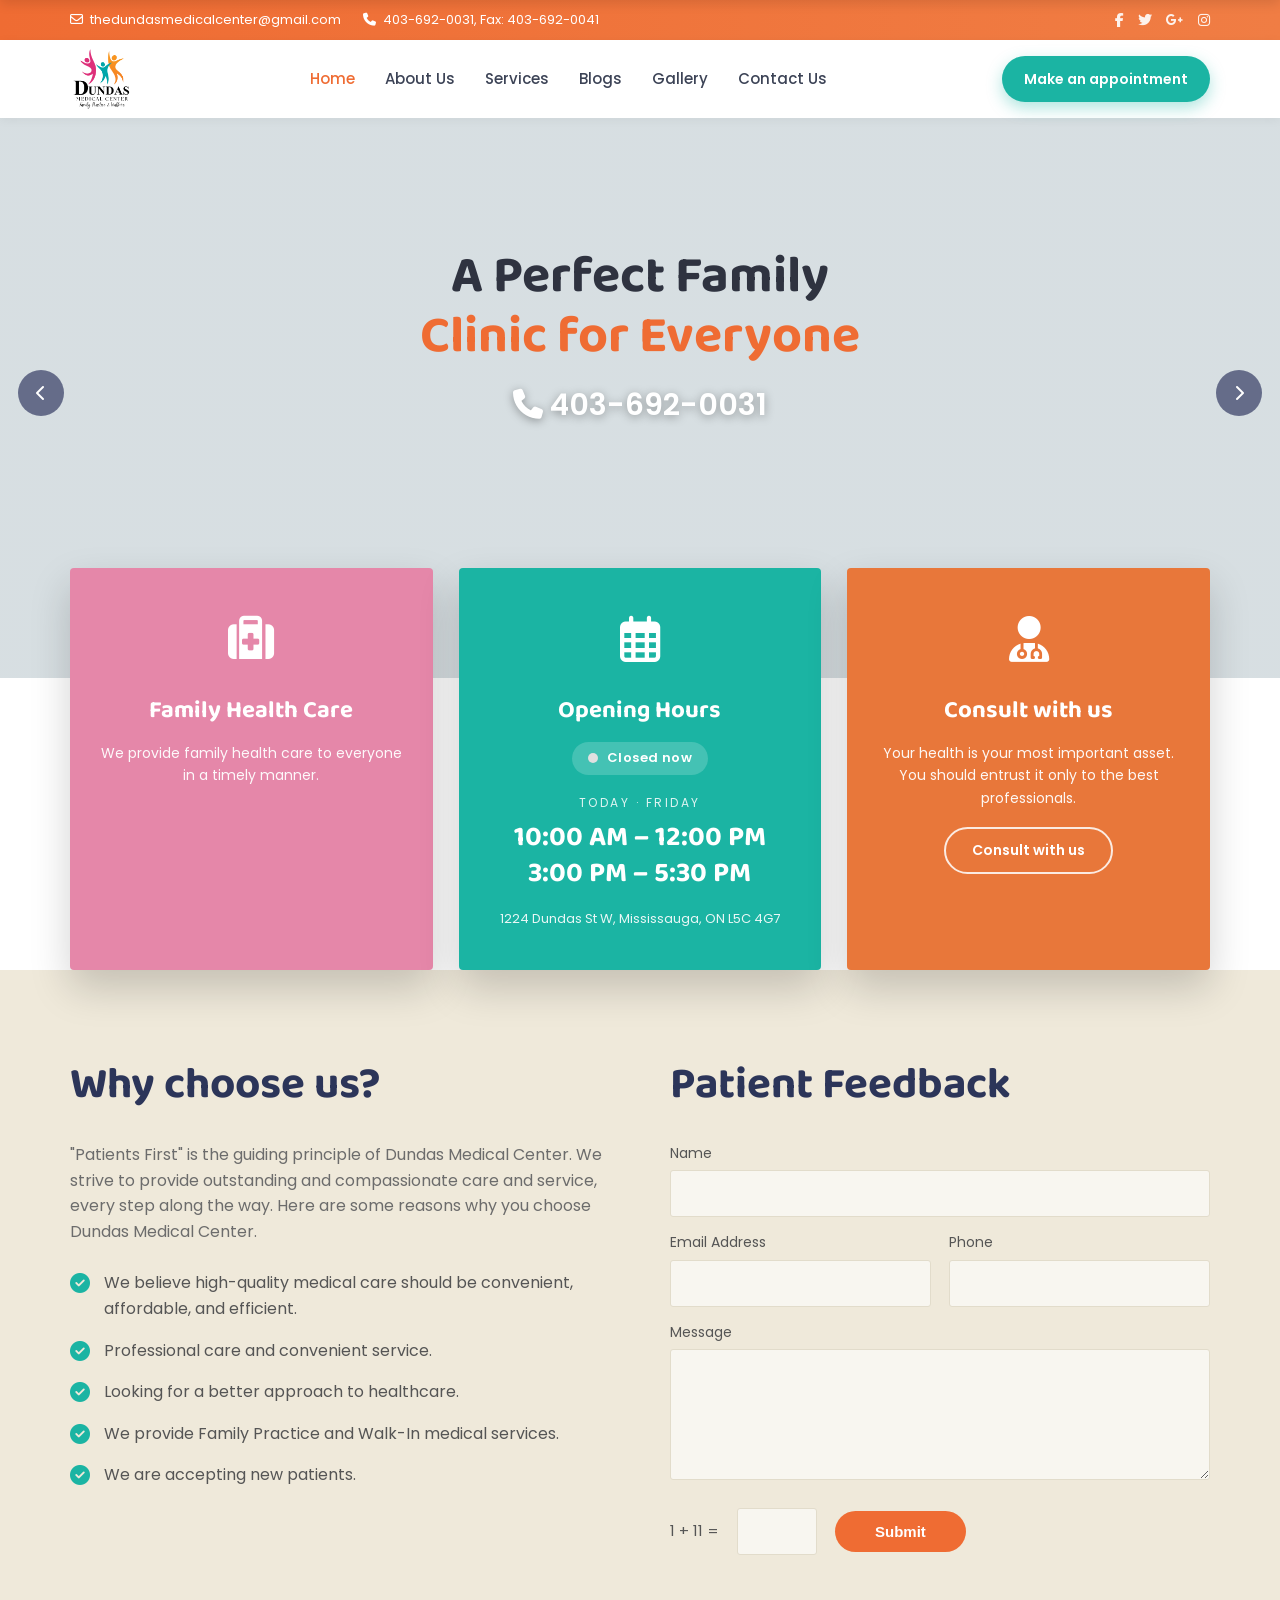
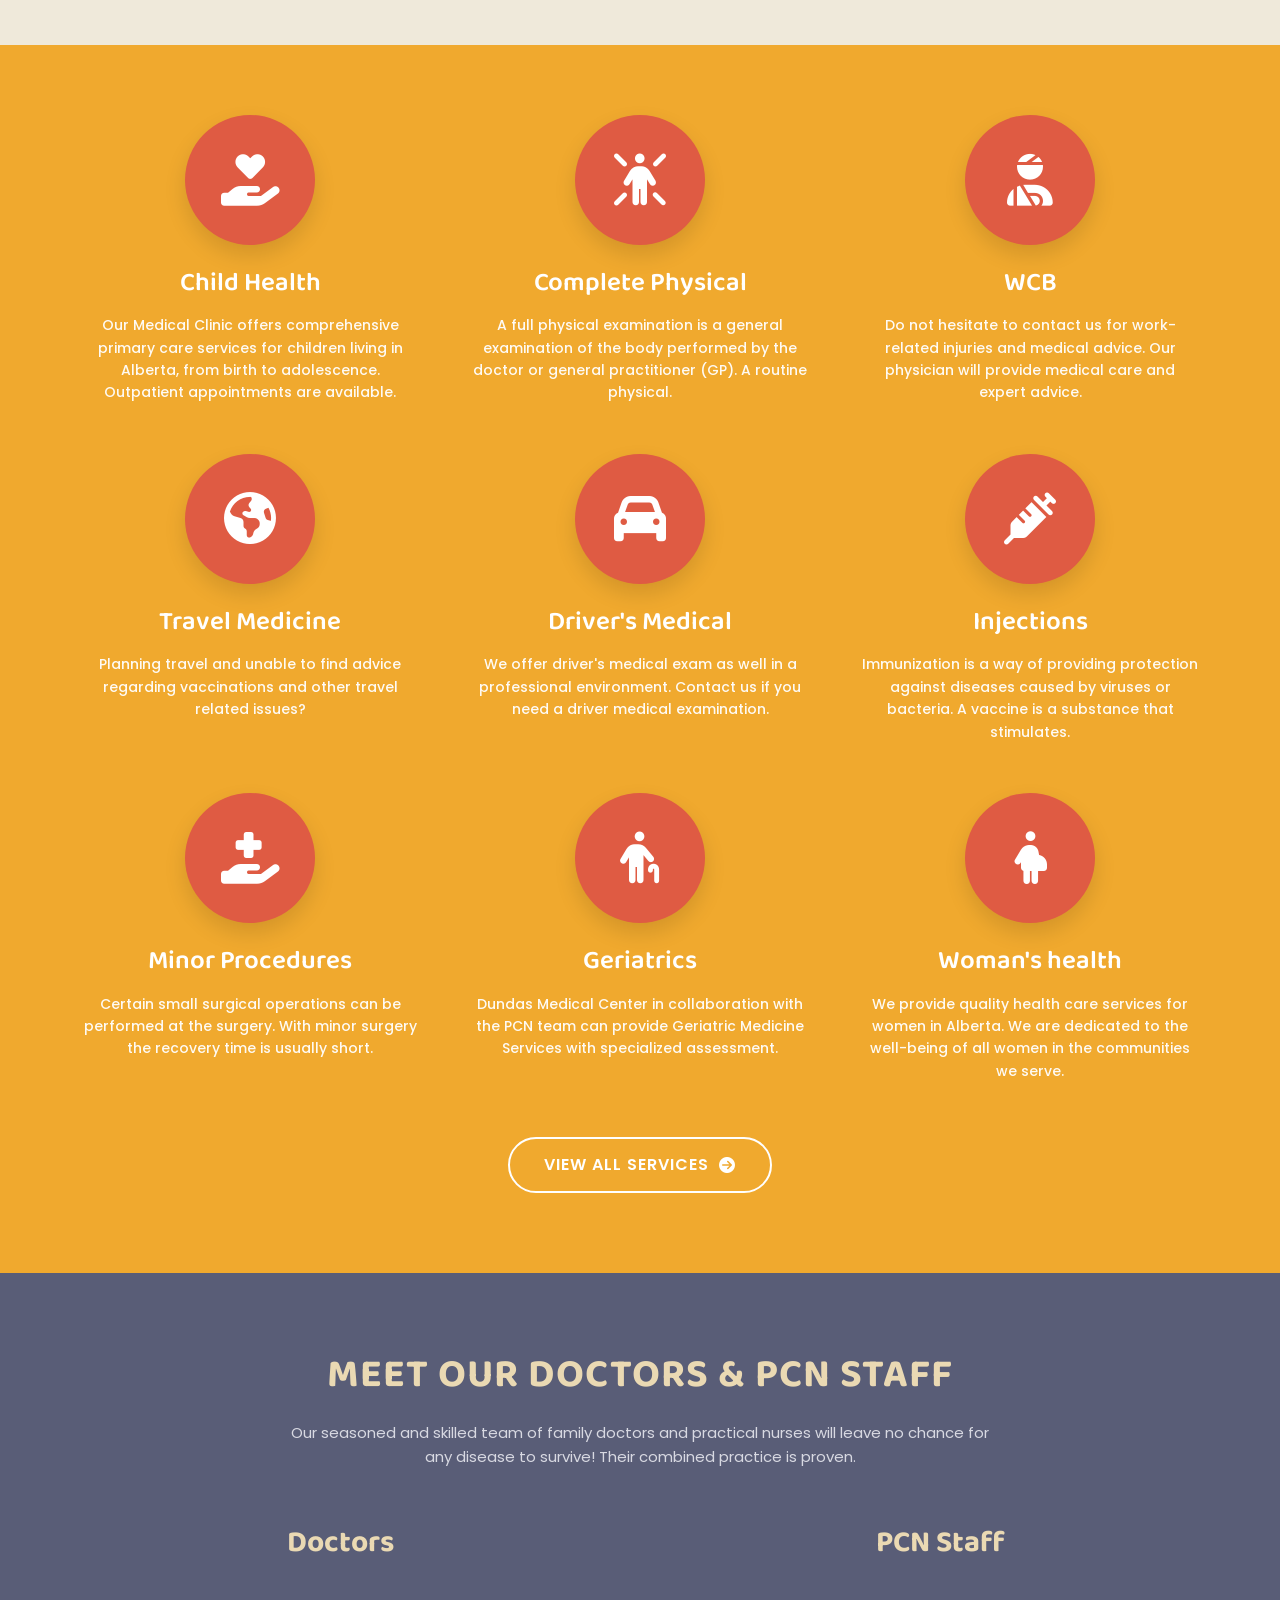
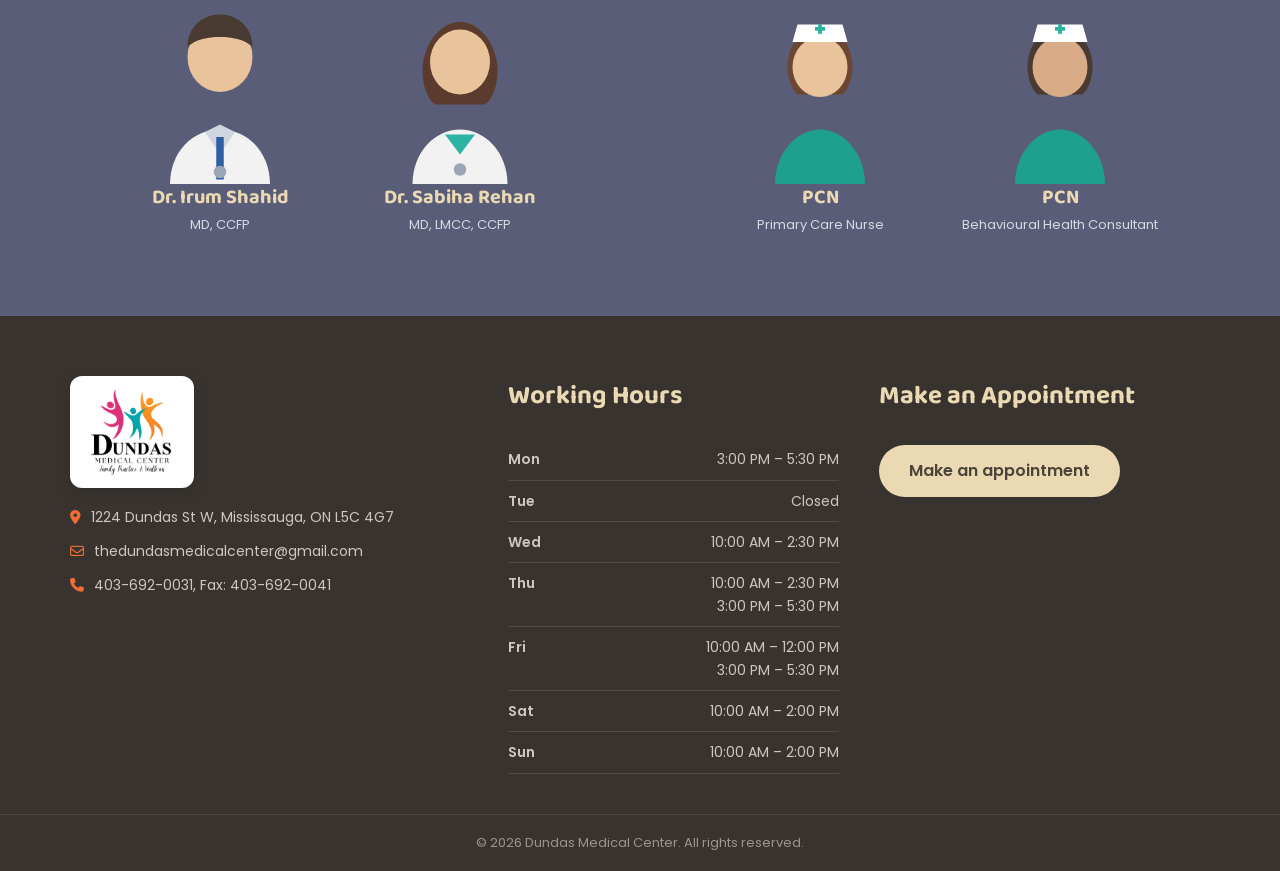
<file: index.html>
<!DOCTYPE html>
<html lang="en">
<head>
  <meta charset="UTF-8" />
  <meta name="viewport" content="width=device-width, initial-scale=1.0" />
  <title>Dundas Medical Center — A Perfect Family Clinic for Everyone</title>
  <meta name="description" content="Dundas Medical Center in Mississauga, ON. Family Practice and Walk-In medical services. Accepting new patients." />
  <link rel="preconnect" href="https://fonts.googleapis.com" />
  <link rel="preconnect" href="https://fonts.gstatic.com" crossorigin />
  <link href="https://fonts.googleapis.com/css2?family=Baloo+2:wght@500;600;700;800&family=Poppins:wght@300;400;500;600;700&family=Playfair+Display:wght@700&display=swap" rel="stylesheet" />
  <link rel="stylesheet" href="https://cdnjs.cloudflare.com/ajax/libs/font-awesome/6.5.1/css/all.min.css" />
  <link rel="stylesheet" href="css/style.css?v=4" />
</head>
<body>

  <!-- ===== Sticky periwinkle nav (appears on scroll) ===== -->
  <div class="sticky-nav">
    <div class="container">
      <nav class="nav">
        <a href="index.html" class="active">Home</a>
        <a href="about.html">About Us</a>
        <a href="services.html">Services</a>
        <a href="blogs.html">Blogs</a>
        <a href="gallery.html">Gallery</a>
        <a href="contact.html">Contact Us</a>
      </nav>
    </div>
  </div>

  <!-- ===== Top contact bar ===== -->
  <div class="topbar">
    <div class="container">
      <div class="topbar-left">
        <span><i class="fa-regular fa-envelope"></i> thedundasmedicalcenter@gmail.com</span>
        <span><i class="fa-solid fa-phone"></i> 403-692-0031, Fax: 403-692-0041</span>
      </div>
      <div class="topbar-social">
        <a href="#" aria-label="Facebook"><i class="fa-brands fa-facebook-f"></i></a>
        <a href="#" aria-label="Twitter"><i class="fa-brands fa-twitter"></i></a>
        <a href="#" aria-label="Google"><i class="fa-brands fa-google-plus-g"></i></a>
        <a href="#" aria-label="Instagram"><i class="fa-brands fa-instagram"></i></a>
      </div>
    </div>
  </div>

  <!-- ===== Header ===== -->
  <header class="header">
    <div class="container">
      <a href="index.html" class="brand">
        <img class="brand-logo" src="images/Dundas.png" alt="Dundas Medical Center" />
      </a>

      <nav class="nav">
        <a href="index.html" class="active">Home</a>
        <a href="about.html">About Us</a>
        <a href="services.html">Services</a>
        <a href="blogs.html">Blogs</a>
        <a href="gallery.html">Gallery</a>
        <a href="contact.html">Contact Us</a>
      </nav>

      <a href="contact.html" class="btn-appoint">Make an appointment</a>
      <button class="nav-toggle" aria-label="Menu"><i class="fa-solid fa-bars"></i></button>
    </div>
  </header>

  <!-- ===== Hero slider ===== -->
  <section class="hero">
    <div class="slide dark active" style="background-image:linear-gradient(rgba(255,255,255,.15),rgba(255,255,255,.15)),url('https://images.unsplash.com/photo-1576091160399-112ba8d25d1d?auto=format&fit=crop&w=1600&q=80'); background-color:#c9d3d8;">
      <div class="slide-text">
        <h2>A Perfect Family<br><span class="accent">Clinic for Everyone</span></h2>
        <div class="phone"><i class="fa-solid fa-phone"></i> 403-692-0031</div>
      </div>
    </div>
    <div class="slide" style="background-image:linear-gradient(rgba(0,0,0,.15),rgba(0,0,0,.15)),url('https://images.unsplash.com/photo-1511895426328-dc8714191300?auto=format&fit=crop&w=1600&q=80'); background-color:#b7a99a;">
      <div class="slide-text"><h2>We care about <strong>Your health</strong><br>Family Practice And Walk-ins</h2></div>
    </div>
    <div class="slide dark" style="background-image:linear-gradient(rgba(255,255,255,.2),rgba(255,255,255,.2)),url('https://images.unsplash.com/photo-1609220136736-443140cffec6?auto=format&fit=crop&w=1600&q=80'); background-color:#cdbfa6;">
      <div class="slide-text"><h2>Accepting New Patients</h2></div>
    </div>
    <div class="slide" style="background-image:linear-gradient(rgba(0,0,0,.25),rgba(0,0,0,.25)),url('https://images.unsplash.com/photo-1581056771107-24ca5f033842?auto=format&fit=crop&w=1600&q=80'); background-color:#9aa2ad;">
      <div class="slide-text"><h2>To Provide family health care<br>To everyone in a timely manner</h2></div>
    </div>
    <div class="slide" style="background-image:linear-gradient(rgba(0,0,0,.25),rgba(0,0,0,.25)),url('https://images.unsplash.com/photo-1542884748-2b87b36c6b90?auto=format&fit=crop&w=1600&q=80'); background-color:#9c9a8e;">
      <div class="slide-text"><h2>Making positive changes<br>in people's lives</h2></div>
    </div>
    <div class="slide" style="background-image:linear-gradient(rgba(0,0,0,.3),rgba(0,0,0,.3)),url('https://images.unsplash.com/photo-1506905925346-21bda4d32df4?auto=format&fit=crop&w=1600&q=80'); background-color:#7f8b91;">
      <div class="slide-text"><h2>We have a supportive, respectful mindset —<br>essential to create a positive environment for you.</h2></div>
    </div>

    <button class="hero-arrow prev" aria-label="Previous"><i class="fa-solid fa-chevron-left"></i></button>
    <button class="hero-arrow next" aria-label="Next"><i class="fa-solid fa-chevron-right"></i></button>
  </section>

  <!-- ===== Three feature cards ===== -->
  <section class="feature-cards">
    <div class="container">
      <div class="grid">
        <div class="fcard pink">
          <div class="ficon"><i class="fa-solid fa-suitcase-medical"></i></div>
          <h3>Family Health Care</h3>
          <p>We provide family health care to everyone in a timely manner.</p>
        </div>
        <div class="fcard teal">
          <div class="ficon"><i class="fa-regular fa-calendar-days"></i></div>
          <h3>Opening Hours</h3>
          <div class="clinic-today">
            <div class="clinic-status" id="clinic-status" aria-live="polite">
              <span class="dot"></span>
              <span class="status-text">Checking…</span>
            </div>
            <div class="today-label" id="today-label">Today</div>
            <div class="today-hours" id="today-hours">—</div>
            <div class="today-address">1224 Dundas St W, Mississauga, ON L5C 4G7</div>
          </div>
        </div>
        <div class="fcard orange">
          <div class="ficon"><i class="fa-solid fa-user-doctor"></i></div>
          <h3>Consult with us</h3>
          <p>Your health is your most important asset. You should entrust it only to the best professionals.</p>
          <a href="contact.html" class="btn-outline-white">Consult with us</a>
        </div>
      </div>
    </div>
  </section>

  <!-- ===== Why choose us + Patient Feedback ===== -->
  <section class="why-section">
    <div class="container">
      <div class="why-grid">
        <div>
          <h2 class="section-title">Why choose us?</h2>
          <p class="lead">"Patients First" is the guiding principle of Dundas Medical Center. We strive to provide outstanding and compassionate care and service, every step along the way. Here are some reasons why you choose Dundas Medical Center.</p>
          <ul class="check-list">
            <li><i class="fa-solid fa-circle-check"></i> We believe high-quality medical care should be convenient, affordable, and efficient.</li>
            <li><i class="fa-solid fa-circle-check"></i> Professional care and convenient service.</li>
            <li><i class="fa-solid fa-circle-check"></i> Looking for a better approach to healthcare.</li>
            <li><i class="fa-solid fa-circle-check"></i> We provide Family Practice and Walk-In medical services.</li>
            <li><i class="fa-solid fa-circle-check"></i> We are accepting new patients.</li>
          </ul>
        </div>
        <div>
          <h2 class="section-title">Patient Feedback</h2>
          <form class="feedback-form">
            <label for="fb-name">Name</label>
            <input id="fb-name" type="text" required />
            <div class="form-row">
              <div>
                <label for="fb-email">Email Address</label>
                <input id="fb-email" type="email" required />
              </div>
              <div>
                <label for="fb-phone">Phone</label>
                <input id="fb-phone" type="tel" />
              </div>
            </div>
            <label for="fb-msg">Message</label>
            <textarea id="fb-msg" rows="5"></textarea>
            <div class="captcha-row">
              <span class="q">1 + 11 =</span>
              <input id="captcha" type="number" required />
              <button type="submit" class="btn-submit">Submit</button>
            </div>
            <p class="form-msg"></p>
          </form>
        </div>
      </div>
    </div>
  </section>

  <!-- ===== Services ===== -->
  <section class="services-home">
    <div class="container">
      <div class="svc-grid">
        <div class="svc-item">
          <div class="svc-circle"><i class="fa-solid fa-hand-holding-heart"></i></div>
          <h3>Child Health</h3>
          <p>Our Medical Clinic offers comprehensive primary care services for children living in Alberta, from birth to adolescence. Outpatient appointments are available.</p>
        </div>
        <div class="svc-item">
          <div class="svc-circle"><i class="fa-solid fa-person-rays"></i></div>
          <h3>Complete Physical</h3>
          <p>A full physical examination is a general examination of the body performed by the doctor or general practitioner (GP). A routine physical.</p>
        </div>
        <div class="svc-item">
          <div class="svc-circle"><i class="fa-solid fa-user-injured"></i></div>
          <h3>WCB</h3>
          <p>Do not hesitate to contact us for work-related injuries and medical advice. Our physician will provide medical care and expert advice.</p>
        </div>
        <div class="svc-item">
          <div class="svc-circle"><i class="fa-solid fa-earth-americas"></i></div>
          <h3>Travel Medicine</h3>
          <p>Planning travel and unable to find advice regarding vaccinations and other travel related issues?</p>
        </div>
        <div class="svc-item">
          <div class="svc-circle"><i class="fa-solid fa-car"></i></div>
          <h3>Driver's Medical</h3>
          <p>We offer driver's medical exam as well in a professional environment. Contact us if you need a driver medical examination.</p>
        </div>
        <div class="svc-item">
          <div class="svc-circle"><i class="fa-solid fa-syringe"></i></div>
          <h3>Injections</h3>
          <p>Immunization is a way of providing protection against diseases caused by viruses or bacteria. A vaccine is a substance that stimulates.</p>
        </div>
        <div class="svc-item">
          <div class="svc-circle"><i class="fa-solid fa-hand-holding-medical"></i></div>
          <h3>Minor Procedures</h3>
          <p>Certain small surgical operations can be performed at the surgery. With minor surgery the recovery time is usually short.</p>
        </div>
        <div class="svc-item">
          <div class="svc-circle"><i class="fa-solid fa-person-cane"></i></div>
          <h3>Geriatrics</h3>
          <p>Dundas Medical Center in collaboration with the PCN team can provide Geriatric Medicine Services with specialized assessment.</p>
        </div>
        <div class="svc-item">
          <div class="svc-circle"><i class="fa-solid fa-person-pregnant"></i></div>
          <h3>Woman's health</h3>
          <p>We provide quality health care services for women in Alberta. We are dedicated to the well-being of all women in the communities we serve.</p>
        </div>
      </div>
      <div class="center-btn">
        <a href="services.html" class="btn-view-all">VIEW ALL SERVICES <i class="fa-solid fa-circle-arrow-right"></i></a>
      </div>
    </div>
  </section>

  <!-- ===== Meet our doctors & PCN staff ===== -->
  <section class="doctors">
    <div class="container">
      <h2>MEET OUR DOCTORS &amp; PCN STAFF</h2>
      <p class="sub">Our seasoned and skilled team of family doctors and practical nurses will leave no chance for any disease to survive! Their combined practice is proven.</p>
      <div class="team-cols">
        <div class="team-col">
          <h3>Doctors</h3>
          <div class="team-row">
            <div class="person">
              <div class="avatar">
                <!-- male doctor avatar -->
                <svg viewBox="0 0 120 150" xmlns="http://www.w3.org/2000/svg">
                  <ellipse cx="60" cy="48" rx="26" ry="28" fill="#e9c39c"/>
                  <path d="M34 40c0-16 12-26 26-26s26 10 26 26c-6-6-16-8-26-8s-20 2-26 8z" fill="#4a3b32"/>
                  <path d="M20 150c0-26 18-44 40-44s40 18 40 44z" fill="#f2f2f2"/>
                  <path d="M48 108l12 18 12-18-12-6z" fill="#cfd6e0"/>
                  <rect x="57" y="112" width="6" height="34" fill="#2f5fa3"/>
                  <circle cx="60" cy="140" r="5" fill="#9aa6b5"/>
                </svg>
              </div>
              <h4>Dr. Irum Shahid</h4>
              <div class="deg">MD, CCFP</div>
            </div>
            <div class="person">
              <div class="avatar">
                <!-- female doctor avatar -->
                <svg viewBox="0 0 120 150" xmlns="http://www.w3.org/2000/svg">
                  <path d="M30 60c0-22 14-40 30-40s30 18 30 40c0 10-4 22-10 26H40c-6-4-10-16-10-26z" fill="#5a3b2e"/>
                  <ellipse cx="60" cy="52" rx="24" ry="26" fill="#e9c39c"/>
                  <path d="M22 150c0-26 18-44 38-44s38 18 38 44z" fill="#f2f2f2"/>
                  <path d="M48 110l12 16 12-16z" fill="#2bb3a3"/>
                  <circle cx="60" cy="138" r="5" fill="#9aa6b5"/>
                </svg>
              </div>
              <h4>Dr. Sabiha Rehan</h4>
              <div class="deg">MD, LMCC, CCFP</div>
            </div>
          </div>
        </div>
        <div class="team-col">
          <h3>PCN Staff</h3>
          <div class="team-row">
            <div class="person">
              <div class="avatar">
                <!-- nurse avatar -->
                <svg viewBox="0 0 120 150" xmlns="http://www.w3.org/2000/svg">
                  <path d="M34 56c0-18 12-32 26-32s26 14 26 32c0 8-3 18-8 22H42c-5-4-8-14-8-22z" fill="#6b4632"/>
                  <ellipse cx="60" cy="56" rx="22" ry="24" fill="#e9c39c"/>
                  <path d="M38 36h44l-4-14H42z" fill="#fff"/>
                  <rect x="56" y="24" width="8" height="3" fill="#2bb3a3"/>
                  <rect x="58.5" y="21.5" width="3" height="8" fill="#2bb3a3"/>
                  <path d="M24 150c0-26 18-44 36-44s36 18 36 44z" fill="#1f9f90"/>
                </svg>
              </div>
              <h4>PCN</h4>
              <div class="deg">Primary Care Nurse</div>
            </div>
            <div class="person">
              <div class="avatar">
                <svg viewBox="0 0 120 150" xmlns="http://www.w3.org/2000/svg">
                  <path d="M34 56c0-18 12-32 26-32s26 14 26 32c0 8-3 18-8 22H42c-5-4-8-14-8-22z" fill="#4a3b32"/>
                  <ellipse cx="60" cy="56" rx="22" ry="24" fill="#d9ab86"/>
                  <path d="M38 36h44l-4-14H42z" fill="#fff"/>
                  <rect x="56" y="24" width="8" height="3" fill="#2bb3a3"/>
                  <rect x="58.5" y="21.5" width="3" height="8" fill="#2bb3a3"/>
                  <path d="M24 150c0-26 18-44 36-44s36 18 36 44z" fill="#1f9f90"/>
                </svg>
              </div>
              <h4>PCN</h4>
              <div class="deg">Behavioural Health Consultant</div>
            </div>
          </div>
        </div>
      </div>
    </div>
  </section>

  <!-- ===== Footer ===== -->
  <footer class="footer">
    <div class="container">
      <div class="footer-grid">
        <div>
          <div class="brand">
            <span class="logo-badge"><img src="images/Dundas.png" alt="Dundas Medical Center" /></span>
          </div>
          <ul class="footer-contact">
            <li><i class="fa-solid fa-location-dot"></i> 1224 Dundas St W, Mississauga, ON L5C 4G7</li>
            <li><i class="fa-regular fa-envelope"></i> thedundasmedicalcenter@gmail.com</li>
            <li><i class="fa-solid fa-phone"></i> 403-692-0031, Fax: 403-692-0041</li>
          </ul>
        </div>
        <div>
          <h4>Working Hours</h4>
          <ul class="hours-list">
            <li><span>Mon</span><span>3:00 PM – 5:30 PM</span></li>
            <li><span>Tue</span><span>Closed</span></li>
            <li><span>Wed</span><span>10:00 AM – 2:30 PM</span></li>
            <li><span>Thu</span><span>10:00 AM – 2:30 PM<br>3:00 PM – 5:30 PM</span></li>
            <li><span>Fri</span><span>10:00 AM – 12:00 PM<br>3:00 PM – 5:30 PM</span></li>
            <li><span>Sat</span><span>10:00 AM – 2:00 PM</span></li>
            <li><span>Sun</span><span>10:00 AM – 2:00 PM</span></li>
          </ul>
        </div>
        <div>
          <h4>Make an Appointment</h4>
          <a href="contact.html" class="btn-cream">Make an appointment</a>
        </div>
      </div>
    </div>
    <div class="footer-bottom">© 2026 Dundas Medical Center. All rights reserved.</div>
  </footer>

  <button class="to-top" aria-label="Back to top"><i class="fa-solid fa-chevron-up"></i></button>

  <script src="js/main.js?v=4"></script>
</body>
</html>
</file>
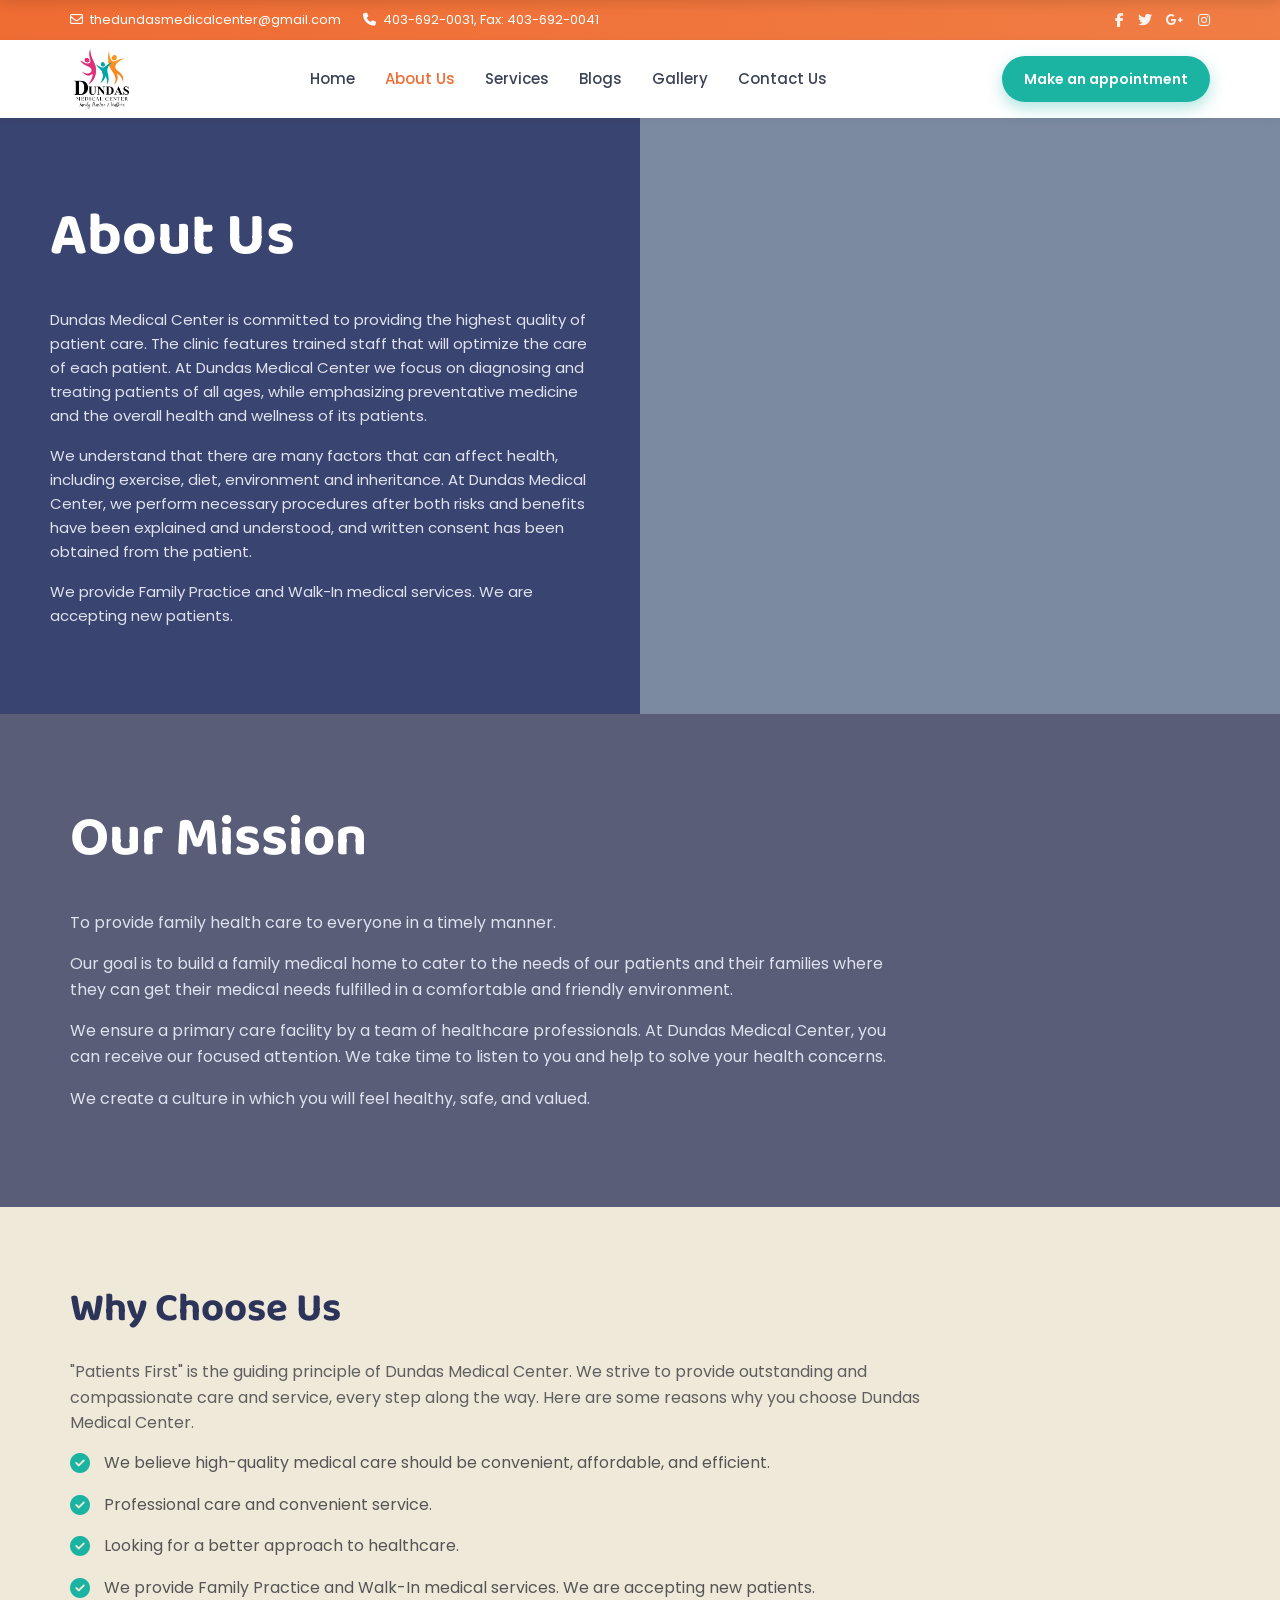
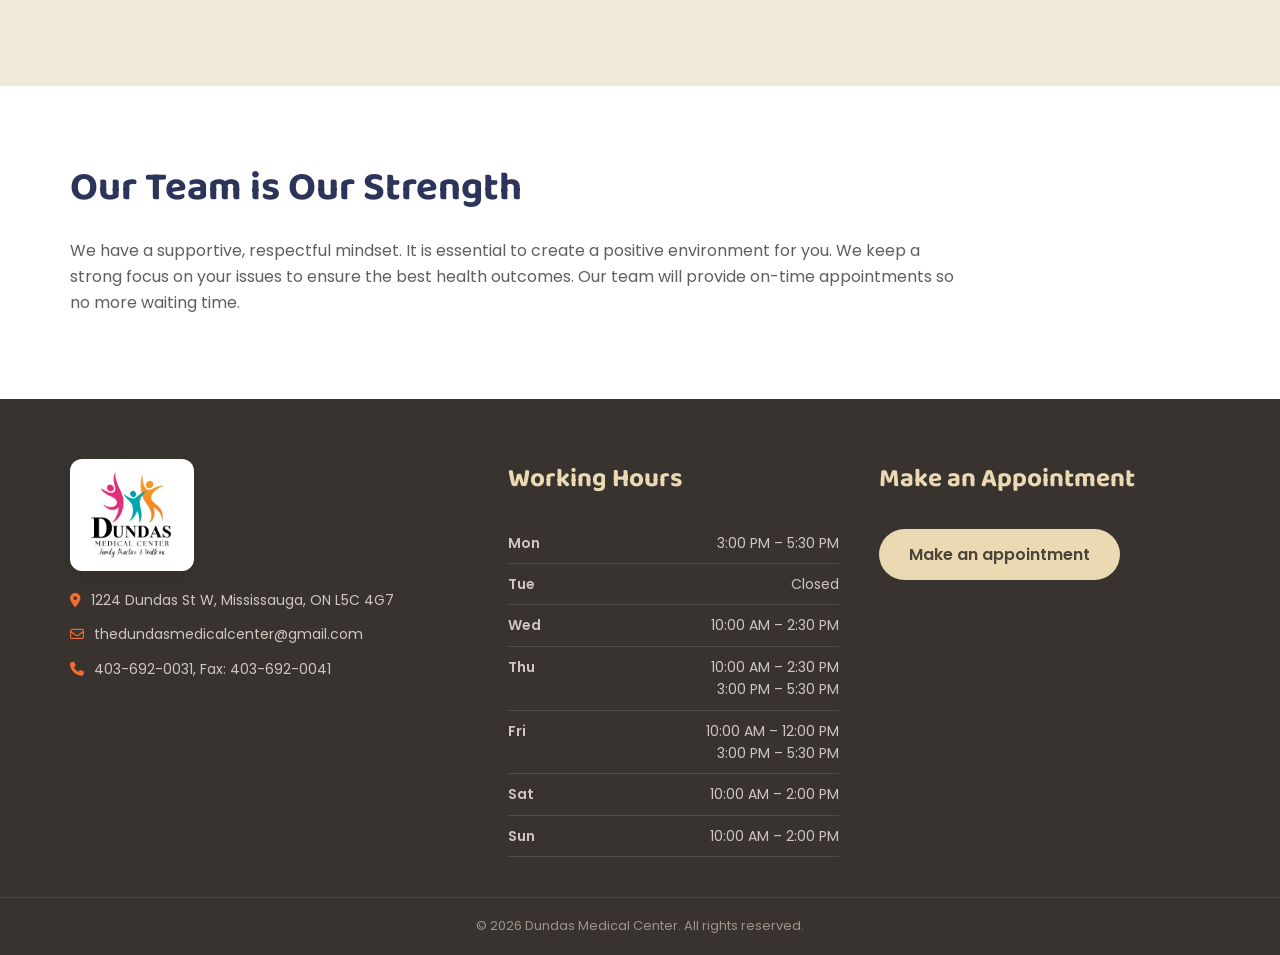
<file: about.html>
<!DOCTYPE html>
<html lang="en">
<head>
  <meta charset="UTF-8" />
  <meta name="viewport" content="width=device-width, initial-scale=1.0" />
  <title>About Us — Dundas Medical Center</title>
  <meta name="description" content="Dundas Medical Center is committed to providing the highest quality of patient care in Mississauga, ON." />
  <link rel="preconnect" href="https://fonts.googleapis.com" />
  <link rel="preconnect" href="https://fonts.gstatic.com" crossorigin />
  <link href="https://fonts.googleapis.com/css2?family=Baloo+2:wght@500;600;700;800&family=Poppins:wght@300;400;500;600;700&family=Playfair+Display:wght@700&display=swap" rel="stylesheet" />
  <link rel="stylesheet" href="https://cdnjs.cloudflare.com/ajax/libs/font-awesome/6.5.1/css/all.min.css" />
  <link rel="stylesheet" href="css/style.css?v=4" />
</head>
<body>

  <div class="sticky-nav">
    <div class="container">
      <nav class="nav">
        <a href="index.html">Home</a>
        <a href="about.html" class="active">About Us</a>
        <a href="services.html">Services</a>
        <a href="blogs.html">Blogs</a>
        <a href="gallery.html">Gallery</a>
        <a href="contact.html">Contact Us</a>
      </nav>
    </div>
  </div>

  <div class="topbar">
    <div class="container">
      <div class="topbar-left">
        <span><i class="fa-regular fa-envelope"></i> thedundasmedicalcenter@gmail.com</span>
        <span><i class="fa-solid fa-phone"></i> 403-692-0031, Fax: 403-692-0041</span>
      </div>
      <div class="topbar-social">
        <a href="#" aria-label="Facebook"><i class="fa-brands fa-facebook-f"></i></a>
        <a href="#" aria-label="Twitter"><i class="fa-brands fa-twitter"></i></a>
        <a href="#" aria-label="Google"><i class="fa-brands fa-google-plus-g"></i></a>
        <a href="#" aria-label="Instagram"><i class="fa-brands fa-instagram"></i></a>
      </div>
    </div>
  </div>

  <header class="header">
    <div class="container">
      <a href="index.html" class="brand">
        <img class="brand-logo" src="images/Dundas.png" alt="Dundas Medical Center" />
      </a>
      <nav class="nav">
        <a href="index.html">Home</a>
        <a href="about.html" class="active">About Us</a>
        <a href="services.html">Services</a>
        <a href="blogs.html">Blogs</a>
        <a href="gallery.html">Gallery</a>
        <a href="contact.html">Contact Us</a>
      </nav>
      <a href="contact.html" class="btn-appoint">Make an appointment</a>
      <button class="nav-toggle" aria-label="Menu"><i class="fa-solid fa-bars"></i></button>
    </div>
  </header>

  <!-- ===== About split ===== -->
  <section class="about-split">
    <div class="text">
      <h1>About Us</h1>
      <p>Dundas Medical Center is committed to providing the highest quality of patient care. The clinic features trained staff that will optimize the care of each patient. At Dundas Medical Center we focus on diagnosing and treating patients of all ages, while emphasizing preventative medicine and the overall health and wellness of its patients.</p>
      <p>We understand that there are many factors that can affect health, including exercise, diet, environment and inheritance. At Dundas Medical Center, we perform necessary procedures after both risks and benefits have been explained and understood, and written consent has been obtained from the patient.</p>
      <p>We provide Family Practice and Walk-In medical services. We are accepting new patients.</p>
    </div>
    <div class="img" style="background-image:url('https://images.unsplash.com/photo-1538108149393-fbbd81895907?auto=format&fit=crop&w=1200&q=80'); background-color:#7c8aa0;"></div>
  </section>

  <!-- ===== Our Mission ===== -->
  <section class="mission">
    <div class="container">
      <h2>Our Mission</h2>
      <p>To provide family health care to everyone in a timely manner.</p>
      <p>Our goal is to build a family medical home to cater to the needs of our patients and their families where they can get their medical needs fulfilled in a comfortable and friendly environment.</p>
      <p>We ensure a primary care facility by a team of healthcare professionals. At Dundas Medical Center, you can receive our focused attention. We take time to listen to you and help to solve your health concerns.</p>
      <p>We create a culture in which you will feel healthy, safe, and valued.</p>
    </div>
  </section>

  <!-- ===== Why choose us ===== -->
  <section class="about-block">
    <div class="container">
      <h2>Why Choose Us</h2>
      <p>"Patients First" is the guiding principle of Dundas Medical Center. We strive to provide outstanding and compassionate care and service, every step along the way. Here are some reasons why you choose Dundas Medical Center.</p>
      <ul class="check-list">
        <li><i class="fa-solid fa-circle-check"></i> We believe high-quality medical care should be convenient, affordable, and efficient.</li>
        <li><i class="fa-solid fa-circle-check"></i> Professional care and convenient service.</li>
        <li><i class="fa-solid fa-circle-check"></i> Looking for a better approach to healthcare.</li>
        <li><i class="fa-solid fa-circle-check"></i> We provide Family Practice and Walk-In medical services. We are accepting new patients.</li>
      </ul>
    </div>
  </section>

  <!-- ===== Team is our strength ===== -->
  <section class="about-block">
    <div class="container">
      <h2>Our Team is Our Strength</h2>
      <p>We have a supportive, respectful mindset. It is essential to create a positive environment for you. We keep a strong focus on your issues to ensure the best health outcomes. Our team will provide on-time appointments so no more waiting time.</p>
    </div>
  </section>

  <!-- ===== Footer ===== -->
  <footer class="footer">
    <div class="container">
      <div class="footer-grid">
        <div>
          <div class="brand">
            <span class="logo-badge"><img src="images/Dundas.png" alt="Dundas Medical Center" /></span>
          </div>
          <ul class="footer-contact">
            <li><i class="fa-solid fa-location-dot"></i> 1224 Dundas St W, Mississauga, ON L5C 4G7</li>
            <li><i class="fa-regular fa-envelope"></i> thedundasmedicalcenter@gmail.com</li>
            <li><i class="fa-solid fa-phone"></i> 403-692-0031, Fax: 403-692-0041</li>
          </ul>
        </div>
        <div>
          <h4>Working Hours</h4>
          <ul class="hours-list">
            <li><span>Mon</span><span>3:00 PM – 5:30 PM</span></li>
            <li><span>Tue</span><span>Closed</span></li>
            <li><span>Wed</span><span>10:00 AM – 2:30 PM</span></li>
            <li><span>Thu</span><span>10:00 AM – 2:30 PM<br>3:00 PM – 5:30 PM</span></li>
            <li><span>Fri</span><span>10:00 AM – 12:00 PM<br>3:00 PM – 5:30 PM</span></li>
            <li><span>Sat</span><span>10:00 AM – 2:00 PM</span></li>
            <li><span>Sun</span><span>10:00 AM – 2:00 PM</span></li>
          </ul>
        </div>
        <div>
          <h4>Make an Appointment</h4>
          <a href="contact.html" class="btn-cream">Make an appointment</a>
        </div>
      </div>
    </div>
    <div class="footer-bottom">© 2026 Dundas Medical Center. All rights reserved.</div>
  </footer>

  <button class="to-top" aria-label="Back to top"><i class="fa-solid fa-chevron-up"></i></button>
  <script src="js/main.js?v=4"></script>
</body>
</html>
</file>
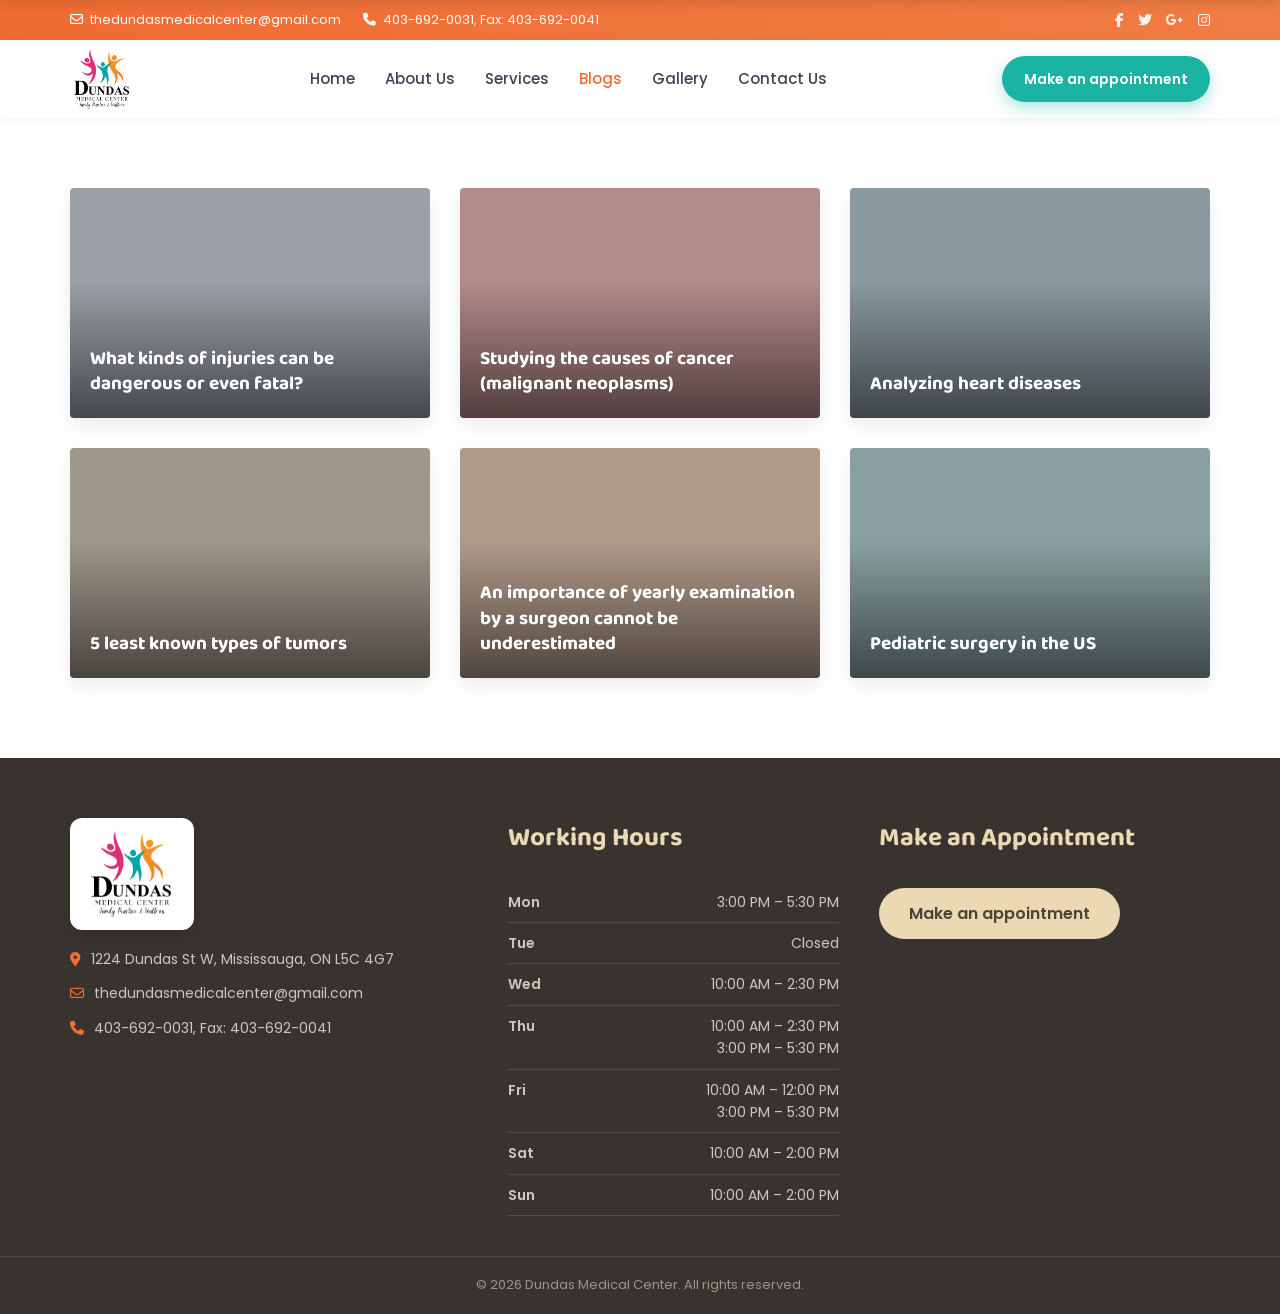
<file: blogs.html>
<!DOCTYPE html>
<html lang="en">
<head>
  <meta charset="UTF-8" />
  <meta name="viewport" content="width=device-width, initial-scale=1.0" />
  <title>Blogs — Dundas Medical Center</title>
  <meta name="description" content="Health articles and news from Dundas Medical Center." />
  <link rel="preconnect" href="https://fonts.googleapis.com" />
  <link rel="preconnect" href="https://fonts.gstatic.com" crossorigin />
  <link href="https://fonts.googleapis.com/css2?family=Baloo+2:wght@500;600;700;800&family=Poppins:wght@300;400;500;600;700&family=Playfair+Display:wght@700&display=swap" rel="stylesheet" />
  <link rel="stylesheet" href="https://cdnjs.cloudflare.com/ajax/libs/font-awesome/6.5.1/css/all.min.css" />
  <link rel="stylesheet" href="css/style.css?v=4" />
</head>
<body>

  <div class="sticky-nav">
    <div class="container">
      <nav class="nav">
        <a href="index.html">Home</a>
        <a href="about.html">About Us</a>
        <a href="services.html">Services</a>
        <a href="blogs.html" class="active">Blogs</a>
        <a href="gallery.html">Gallery</a>
        <a href="contact.html">Contact Us</a>
      </nav>
    </div>
  </div>

  <div class="topbar">
    <div class="container">
      <div class="topbar-left">
        <span><i class="fa-regular fa-envelope"></i> thedundasmedicalcenter@gmail.com</span>
        <span><i class="fa-solid fa-phone"></i> 403-692-0031, Fax: 403-692-0041</span>
      </div>
      <div class="topbar-social">
        <a href="#" aria-label="Facebook"><i class="fa-brands fa-facebook-f"></i></a>
        <a href="#" aria-label="Twitter"><i class="fa-brands fa-twitter"></i></a>
        <a href="#" aria-label="Google"><i class="fa-brands fa-google-plus-g"></i></a>
        <a href="#" aria-label="Instagram"><i class="fa-brands fa-instagram"></i></a>
      </div>
    </div>
  </div>

  <header class="header">
    <div class="container">
      <a href="index.html" class="brand">
        <img class="brand-logo" src="images/Dundas.png" alt="Dundas Medical Center" />
      </a>
      <nav class="nav">
        <a href="index.html">Home</a>
        <a href="about.html">About Us</a>
        <a href="services.html">Services</a>
        <a href="blogs.html" class="active">Blogs</a>
        <a href="gallery.html">Gallery</a>
        <a href="contact.html">Contact Us</a>
      </nav>
      <a href="contact.html" class="btn-appoint">Make an appointment</a>
      <button class="nav-toggle" aria-label="Menu"><i class="fa-solid fa-bars"></i></button>
    </div>
  </header>

  <!-- ===== Blogs grid ===== -->
  <section class="blogs-page">
    <div class="container">
      <div class="blog-grid">
        <a class="blog-card" href="#" style="background-image:url('https://images.unsplash.com/photo-1581595219315-a187dd40c322?auto=format&fit=crop&w=800&q=80'); background-color:#9aa0a6;">
          <h3>What kinds of injuries can be dangerous or even fatal?</h3>
        </a>
        <a class="blog-card" href="#" style="background-image:url('https://images.unsplash.com/photo-1579154204601-01588f351e67?auto=format&fit=crop&w=800&q=80'); background-color:#b58a8a;">
          <h3>Studying the causes of cancer (malignant neoplasms)</h3>
        </a>
        <a class="blog-card" href="#" style="background-image:url('https://images.unsplash.com/photo-1505751172876-fa1923c5c528?auto=format&fit=crop&w=800&q=80'); background-color:#8a9aa0;">
          <h3>Analyzing heart diseases</h3>
        </a>
        <a class="blog-card" href="#" style="background-image:url('https://images.unsplash.com/photo-1559757148-5c350d0d3c56?auto=format&fit=crop&w=800&q=80'); background-color:#a0968a;">
          <h3>5 least known types of tumors</h3>
        </a>
        <a class="blog-card" href="#" style="background-image:url('https://images.unsplash.com/photo-1551601651-2a8555f1a136?auto=format&fit=crop&w=800&q=80'); background-color:#b09a8a;">
          <h3>An importance of yearly examination by a surgeon cannot be underestimated</h3>
        </a>
        <a class="blog-card" href="#" style="background-image:url('https://images.unsplash.com/photo-1576765608535-5f04d1e3f289?auto=format&fit=crop&w=800&q=80'); background-color:#8aa0a0;">
          <h3>Pediatric surgery in the US</h3>
        </a>
      </div>
    </div>
  </section>

  <!-- ===== Footer ===== -->
  <footer class="footer">
    <div class="container">
      <div class="footer-grid">
        <div>
          <div class="brand">
            <span class="logo-badge"><img src="images/Dundas.png" alt="Dundas Medical Center" /></span>
          </div>
          <ul class="footer-contact">
            <li><i class="fa-solid fa-location-dot"></i> 1224 Dundas St W, Mississauga, ON L5C 4G7</li>
            <li><i class="fa-regular fa-envelope"></i> thedundasmedicalcenter@gmail.com</li>
            <li><i class="fa-solid fa-phone"></i> 403-692-0031, Fax: 403-692-0041</li>
          </ul>
        </div>
        <div>
          <h4>Working Hours</h4>
          <ul class="hours-list">
            <li><span>Mon</span><span>3:00 PM – 5:30 PM</span></li>
            <li><span>Tue</span><span>Closed</span></li>
            <li><span>Wed</span><span>10:00 AM – 2:30 PM</span></li>
            <li><span>Thu</span><span>10:00 AM – 2:30 PM<br>3:00 PM – 5:30 PM</span></li>
            <li><span>Fri</span><span>10:00 AM – 12:00 PM<br>3:00 PM – 5:30 PM</span></li>
            <li><span>Sat</span><span>10:00 AM – 2:00 PM</span></li>
            <li><span>Sun</span><span>10:00 AM – 2:00 PM</span></li>
          </ul>
        </div>
        <div>
          <h4>Make an Appointment</h4>
          <a href="contact.html" class="btn-cream">Make an appointment</a>
        </div>
      </div>
    </div>
    <div class="footer-bottom">© 2026 Dundas Medical Center. All rights reserved.</div>
  </footer>

  <button class="to-top" aria-label="Back to top"><i class="fa-solid fa-chevron-up"></i></button>
  <script src="js/main.js?v=4"></script>
</body>
</html>
</file>
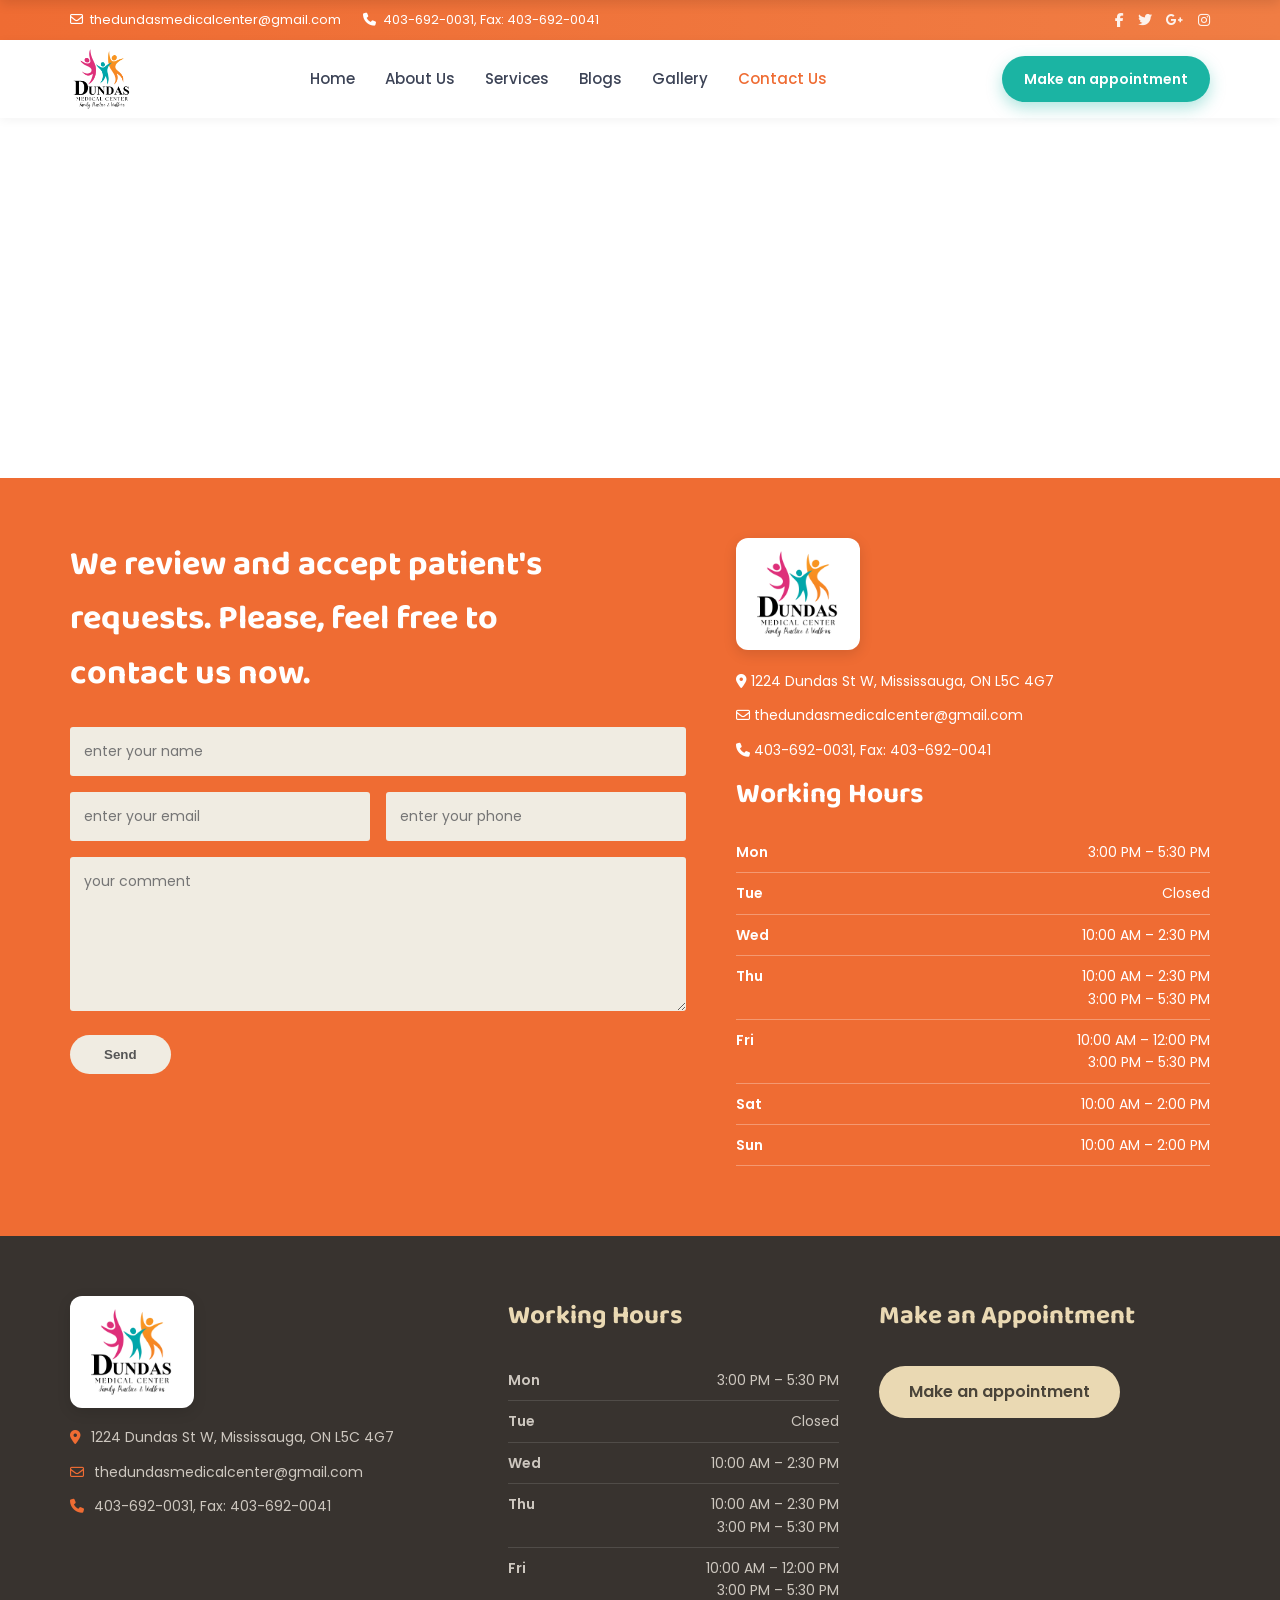
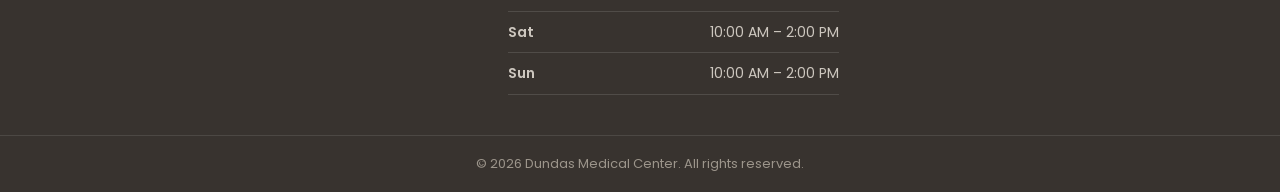
<file: contact.html>
<!DOCTYPE html>
<html lang="en">
<head>
  <meta charset="UTF-8" />
  <meta name="viewport" content="width=device-width, initial-scale=1.0" />
  <title>Contact Us — Dundas Medical Center</title>
  <meta name="description" content="Contact Dundas Medical Center, 1224 Dundas St W, Mississauga, ON L5C 4G7." />
  <link rel="preconnect" href="https://fonts.googleapis.com" />
  <link rel="preconnect" href="https://fonts.gstatic.com" crossorigin />
  <link href="https://fonts.googleapis.com/css2?family=Baloo+2:wght@500;600;700;800&family=Poppins:wght@300;400;500;600;700&family=Playfair+Display:wght@700&display=swap" rel="stylesheet" />
  <link rel="stylesheet" href="https://cdnjs.cloudflare.com/ajax/libs/font-awesome/6.5.1/css/all.min.css" />
  <link rel="stylesheet" href="css/style.css?v=4" />
</head>
<body>

  <div class="sticky-nav">
    <div class="container">
      <nav class="nav">
        <a href="index.html">Home</a>
        <a href="about.html">About Us</a>
        <a href="services.html">Services</a>
        <a href="blogs.html">Blogs</a>
        <a href="gallery.html">Gallery</a>
        <a href="contact.html" class="active">Contact Us</a>
      </nav>
    </div>
  </div>

  <div class="topbar">
    <div class="container">
      <div class="topbar-left">
        <span><i class="fa-regular fa-envelope"></i> thedundasmedicalcenter@gmail.com</span>
        <span><i class="fa-solid fa-phone"></i> 403-692-0031, Fax: 403-692-0041</span>
      </div>
      <div class="topbar-social">
        <a href="#" aria-label="Facebook"><i class="fa-brands fa-facebook-f"></i></a>
        <a href="#" aria-label="Twitter"><i class="fa-brands fa-twitter"></i></a>
        <a href="#" aria-label="Google"><i class="fa-brands fa-google-plus-g"></i></a>
        <a href="#" aria-label="Instagram"><i class="fa-brands fa-instagram"></i></a>
      </div>
    </div>
  </div>

  <header class="header">
    <div class="container">
      <a href="index.html" class="brand">
        <img class="brand-logo" src="images/Dundas.png" alt="Dundas Medical Center" />
      </a>
      <nav class="nav">
        <a href="index.html">Home</a>
        <a href="about.html">About Us</a>
        <a href="services.html">Services</a>
        <a href="blogs.html">Blogs</a>
        <a href="gallery.html">Gallery</a>
        <a href="contact.html" class="active">Contact Us</a>
      </nav>
      <a href="contact.html" class="btn-appoint">Make an appointment</a>
      <button class="nav-toggle" aria-label="Menu"><i class="fa-solid fa-bars"></i></button>
    </div>
  </header>

  <!-- ===== Map ===== -->
  <div class="map-wrap">
    <iframe
      title="Dundas Medical Center location"
      src="https://www.google.com/maps?q=1224+Dundas+St+W,+Mississauga,+ON+L5C+4G7&output=embed"
      loading="lazy" referrerpolicy="no-referrer-when-downgrade"></iframe>
  </div>

  <!-- ===== Contact section ===== -->
  <section class="contact-page">
    <div class="container">
      <div class="contact-grid">
        <div>
          <h2>We review and accept patient's requests. Please, feel free to contact us now.</h2>
          <form class="contact-form">
            <input type="text" placeholder="enter your name" required />
            <div class="two">
              <input type="email" placeholder="enter your email" required />
              <input type="tel" placeholder="enter your phone" />
            </div>
            <textarea rows="6" placeholder="your comment"></textarea>
            <button type="submit" class="btn-send">Send</button>
            <p class="form-msg" style="color:#fff;font-weight:600;display:none;"></p>
          </form>
        </div>
        <div class="contact-info">
          <div class="brand">
            <span class="logo-badge"><img src="images/Dundas.png" alt="Dundas Medical Center" /></span>
          </div>
          <p><i class="fa-solid fa-location-dot"></i> 1224 Dundas St W, Mississauga, ON L5C 4G7</p>
          <p><i class="fa-regular fa-envelope"></i> thedundasmedicalcenter@gmail.com</p>
          <p><i class="fa-solid fa-phone"></i> 403-692-0031, Fax: 403-692-0041</p>
          <h3>Working Hours</h3>
          <ul class="hours-list">
            <li><span>Mon</span><span>3:00 PM – 5:30 PM</span></li>
            <li><span>Tue</span><span>Closed</span></li>
            <li><span>Wed</span><span>10:00 AM – 2:30 PM</span></li>
            <li><span>Thu</span><span>10:00 AM – 2:30 PM<br>3:00 PM – 5:30 PM</span></li>
            <li><span>Fri</span><span>10:00 AM – 12:00 PM<br>3:00 PM – 5:30 PM</span></li>
            <li><span>Sat</span><span>10:00 AM – 2:00 PM</span></li>
            <li><span>Sun</span><span>10:00 AM – 2:00 PM</span></li>
          </ul>
        </div>
      </div>
    </div>
  </section>

  <!-- ===== Footer ===== -->
  <footer class="footer">
    <div class="container">
      <div class="footer-grid">
        <div>
          <div class="brand">
            <span class="logo-badge"><img src="images/Dundas.png" alt="Dundas Medical Center" /></span>
          </div>
          <ul class="footer-contact">
            <li><i class="fa-solid fa-location-dot"></i> 1224 Dundas St W, Mississauga, ON L5C 4G7</li>
            <li><i class="fa-regular fa-envelope"></i> thedundasmedicalcenter@gmail.com</li>
            <li><i class="fa-solid fa-phone"></i> 403-692-0031, Fax: 403-692-0041</li>
          </ul>
        </div>
        <div>
          <h4>Working Hours</h4>
          <ul class="hours-list">
            <li><span>Mon</span><span>3:00 PM – 5:30 PM</span></li>
            <li><span>Tue</span><span>Closed</span></li>
            <li><span>Wed</span><span>10:00 AM – 2:30 PM</span></li>
            <li><span>Thu</span><span>10:00 AM – 2:30 PM<br>3:00 PM – 5:30 PM</span></li>
            <li><span>Fri</span><span>10:00 AM – 12:00 PM<br>3:00 PM – 5:30 PM</span></li>
            <li><span>Sat</span><span>10:00 AM – 2:00 PM</span></li>
            <li><span>Sun</span><span>10:00 AM – 2:00 PM</span></li>
          </ul>
        </div>
        <div>
          <h4>Make an Appointment</h4>
          <a href="contact.html" class="btn-cream">Make an appointment</a>
        </div>
      </div>
    </div>
    <div class="footer-bottom">© 2026 Dundas Medical Center. All rights reserved.</div>
  </footer>

  <button class="to-top" aria-label="Back to top"><i class="fa-solid fa-chevron-up"></i></button>
  <script src="js/main.js?v=4"></script>
</body>
</html>
</file>
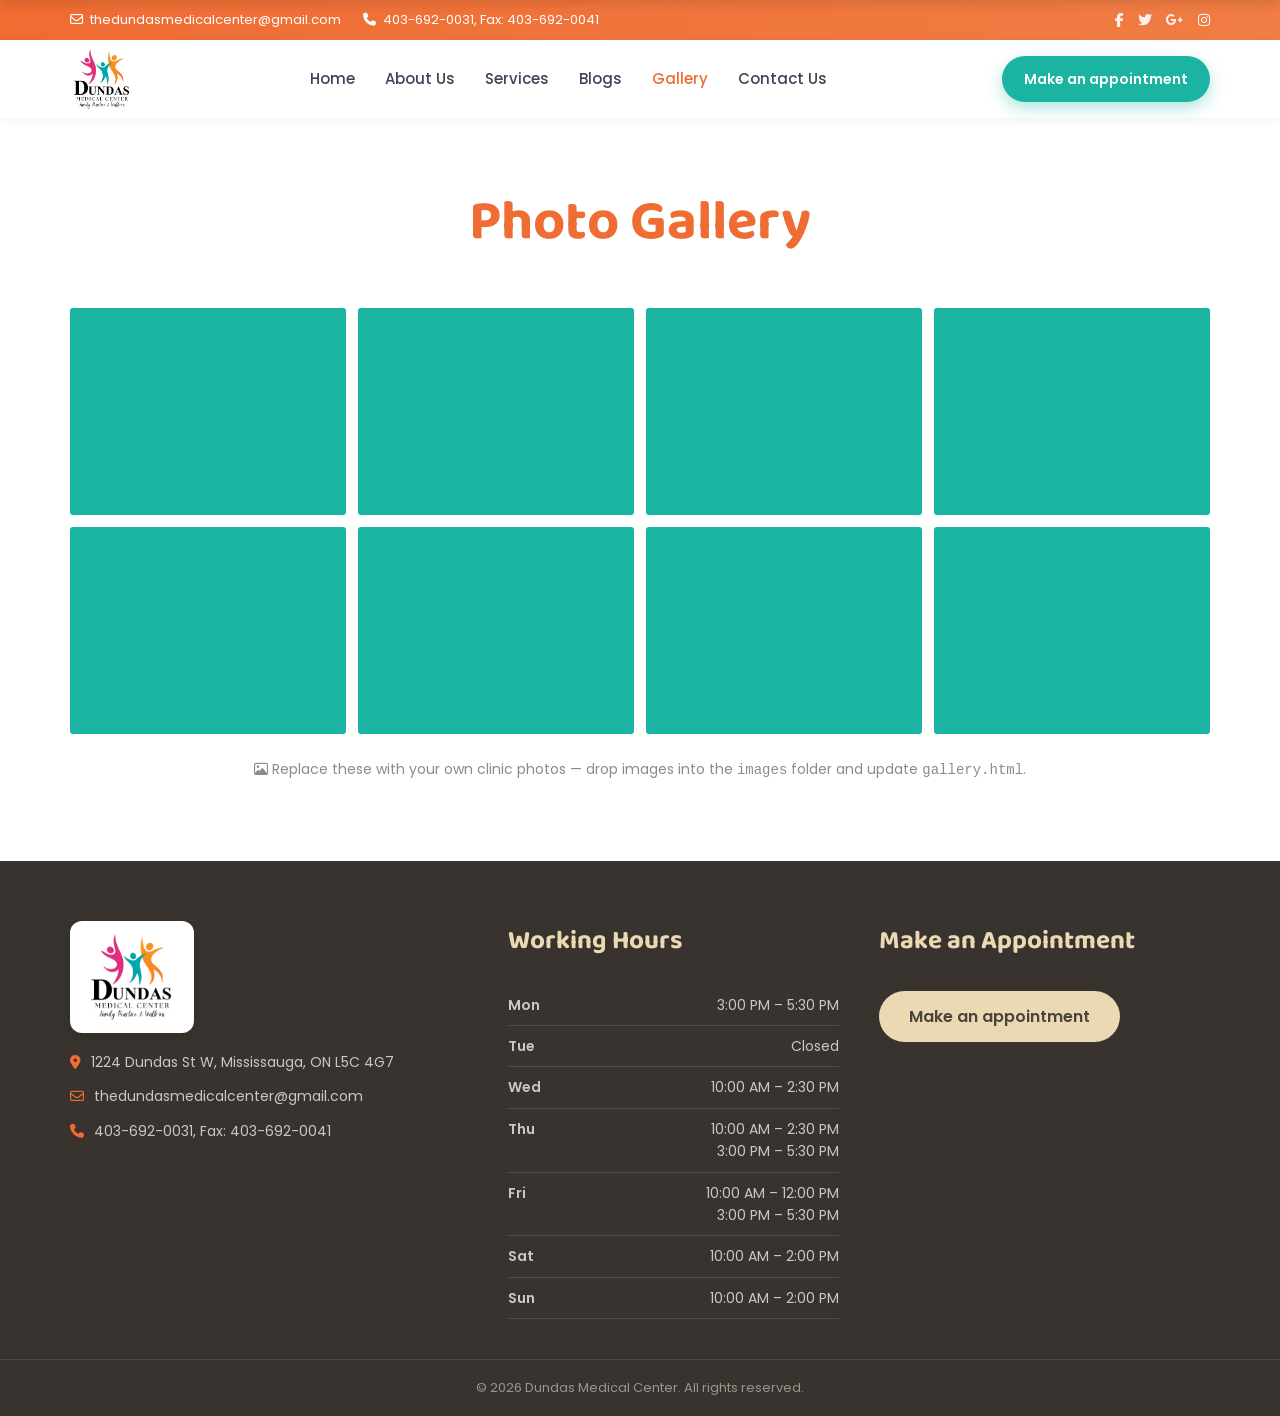
<file: gallery.html>
<!DOCTYPE html>
<html lang="en">
<head>
  <meta charset="UTF-8" />
  <meta name="viewport" content="width=device-width, initial-scale=1.0" />
  <title>Gallery — Dundas Medical Center</title>
  <meta name="description" content="Photo gallery of Dundas Medical Center, Mississauga." />
  <link rel="preconnect" href="https://fonts.googleapis.com" />
  <link rel="preconnect" href="https://fonts.gstatic.com" crossorigin />
  <link href="https://fonts.googleapis.com/css2?family=Baloo+2:wght@500;600;700;800&family=Poppins:wght@300;400;500;600;700&family=Playfair+Display:wght@700&display=swap" rel="stylesheet" />
  <link rel="stylesheet" href="https://cdnjs.cloudflare.com/ajax/libs/font-awesome/6.5.1/css/all.min.css" />
  <link rel="stylesheet" href="css/style.css?v=4" />
</head>
<body>

  <div class="sticky-nav">
    <div class="container">
      <nav class="nav">
        <a href="index.html">Home</a>
        <a href="about.html">About Us</a>
        <a href="services.html">Services</a>
        <a href="blogs.html">Blogs</a>
        <a href="gallery.html" class="active">Gallery</a>
        <a href="contact.html">Contact Us</a>
      </nav>
    </div>
  </div>

  <div class="topbar">
    <div class="container">
      <div class="topbar-left">
        <span><i class="fa-regular fa-envelope"></i> thedundasmedicalcenter@gmail.com</span>
        <span><i class="fa-solid fa-phone"></i> 403-692-0031, Fax: 403-692-0041</span>
      </div>
      <div class="topbar-social">
        <a href="#" aria-label="Facebook"><i class="fa-brands fa-facebook-f"></i></a>
        <a href="#" aria-label="Twitter"><i class="fa-brands fa-twitter"></i></a>
        <a href="#" aria-label="Google"><i class="fa-brands fa-google-plus-g"></i></a>
        <a href="#" aria-label="Instagram"><i class="fa-brands fa-instagram"></i></a>
      </div>
    </div>
  </div>

  <header class="header">
    <div class="container">
      <a href="index.html" class="brand">
        <img class="brand-logo" src="images/Dundas.png" alt="Dundas Medical Center" />
      </a>
      <nav class="nav">
        <a href="index.html">Home</a>
        <a href="about.html">About Us</a>
        <a href="services.html">Services</a>
        <a href="blogs.html">Blogs</a>
        <a href="gallery.html" class="active">Gallery</a>
        <a href="contact.html">Contact Us</a>
      </nav>
      <a href="contact.html" class="btn-appoint">Make an appointment</a>
      <button class="nav-toggle" aria-label="Menu"><i class="fa-solid fa-bars"></i></button>
    </div>
  </header>

  <!-- ===== Gallery ===== -->
  <section class="gallery-page">
    <div class="container">
      <h1 class="gallery-title">Photo Gallery</h1>
      <div class="gallery-grid">
        <div class="tile" style="background-image:url('https://images.unsplash.com/photo-1586773860418-d37222d8fce3?auto=format&fit=crop&w=600&q=80');"></div>
        <div class="tile" style="background-image:url('https://images.unsplash.com/photo-1519494026892-80bbd2d6fd0d?auto=format&fit=crop&w=600&q=80');"></div>
        <div class="tile" style="background-image:url('https://images.unsplash.com/photo-1538108149393-fbbd81895907?auto=format&fit=crop&w=600&q=80');"></div>
        <div class="tile" style="background-image:url('https://images.unsplash.com/photo-1551076805-e1869033e561?auto=format&fit=crop&w=600&q=80');"></div>
        <div class="tile" style="background-image:url('https://images.unsplash.com/photo-1631217868264-e5b90bb7e133?auto=format&fit=crop&w=600&q=80');"></div>
        <div class="tile" style="background-image:url('https://images.unsplash.com/photo-1516574187841-cb9cc2ca948b?auto=format&fit=crop&w=600&q=80');"></div>
        <div class="tile" style="background-image:url('https://images.unsplash.com/photo-1666214280557-f1b5022eb634?auto=format&fit=crop&w=600&q=80');"></div>
        <div class="tile" style="background-image:url('https://images.unsplash.com/photo-1629909613654-28e377c37b09?auto=format&fit=crop&w=600&q=80');"></div>
      </div>
      <p class="gallery-note"><i class="fa-regular fa-image"></i> Replace these with your own clinic photos — drop images into the <code>images</code> folder and update <code>gallery.html</code>.</p>
    </div>
  </section>

  <!-- ===== Footer ===== -->
  <footer class="footer">
    <div class="container">
      <div class="footer-grid">
        <div>
          <div class="brand">
            <span class="logo-badge"><img src="images/Dundas.png" alt="Dundas Medical Center" /></span>
          </div>
          <ul class="footer-contact">
            <li><i class="fa-solid fa-location-dot"></i> 1224 Dundas St W, Mississauga, ON L5C 4G7</li>
            <li><i class="fa-regular fa-envelope"></i> thedundasmedicalcenter@gmail.com</li>
            <li><i class="fa-solid fa-phone"></i> 403-692-0031, Fax: 403-692-0041</li>
          </ul>
        </div>
        <div>
          <h4>Working Hours</h4>
          <ul class="hours-list">
            <li><span>Mon</span><span>3:00 PM – 5:30 PM</span></li>
            <li><span>Tue</span><span>Closed</span></li>
            <li><span>Wed</span><span>10:00 AM – 2:30 PM</span></li>
            <li><span>Thu</span><span>10:00 AM – 2:30 PM<br>3:00 PM – 5:30 PM</span></li>
            <li><span>Fri</span><span>10:00 AM – 12:00 PM<br>3:00 PM – 5:30 PM</span></li>
            <li><span>Sat</span><span>10:00 AM – 2:00 PM</span></li>
            <li><span>Sun</span><span>10:00 AM – 2:00 PM</span></li>
          </ul>
        </div>
        <div>
          <h4>Make an Appointment</h4>
          <a href="contact.html" class="btn-cream">Make an appointment</a>
        </div>
      </div>
    </div>
    <div class="footer-bottom">© 2026 Dundas Medical Center. All rights reserved.</div>
  </footer>

  <button class="to-top" aria-label="Back to top"><i class="fa-solid fa-chevron-up"></i></button>
  <script src="js/main.js?v=4"></script>
</body>
</html>
</file>
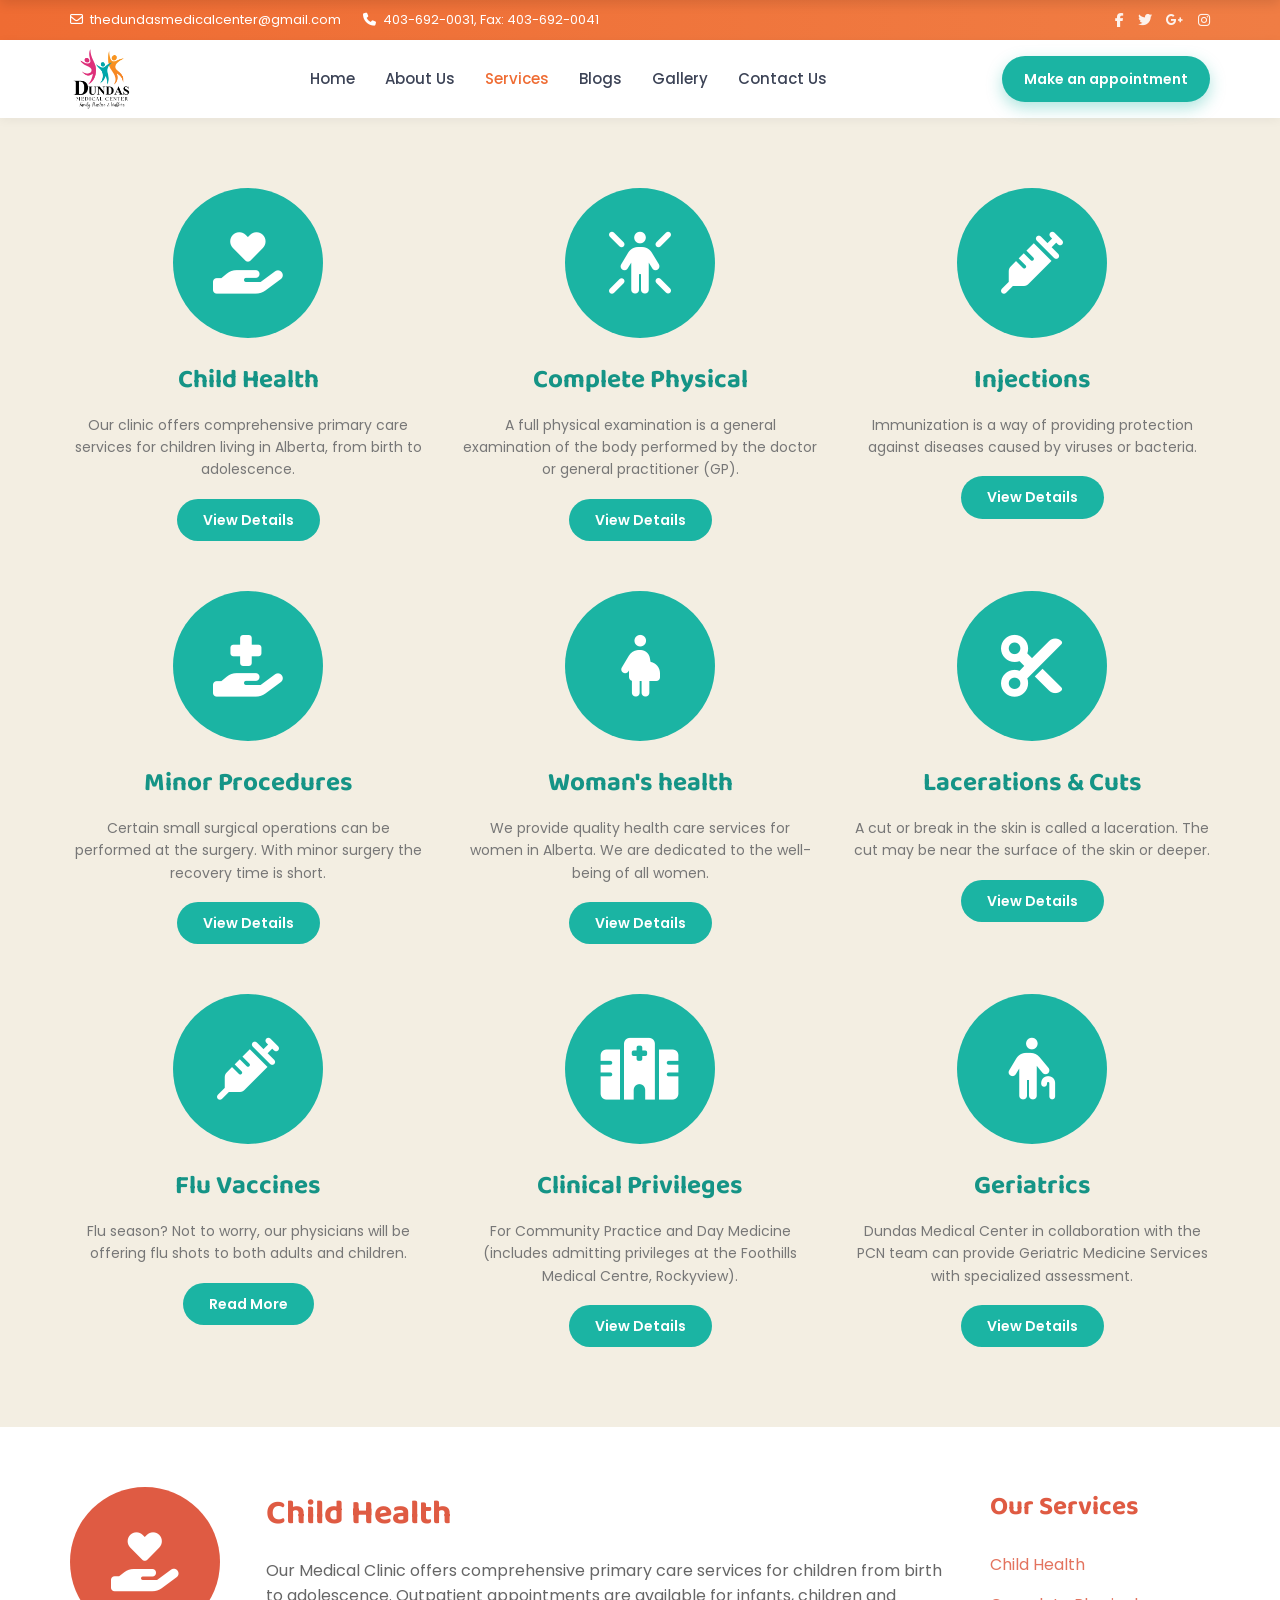
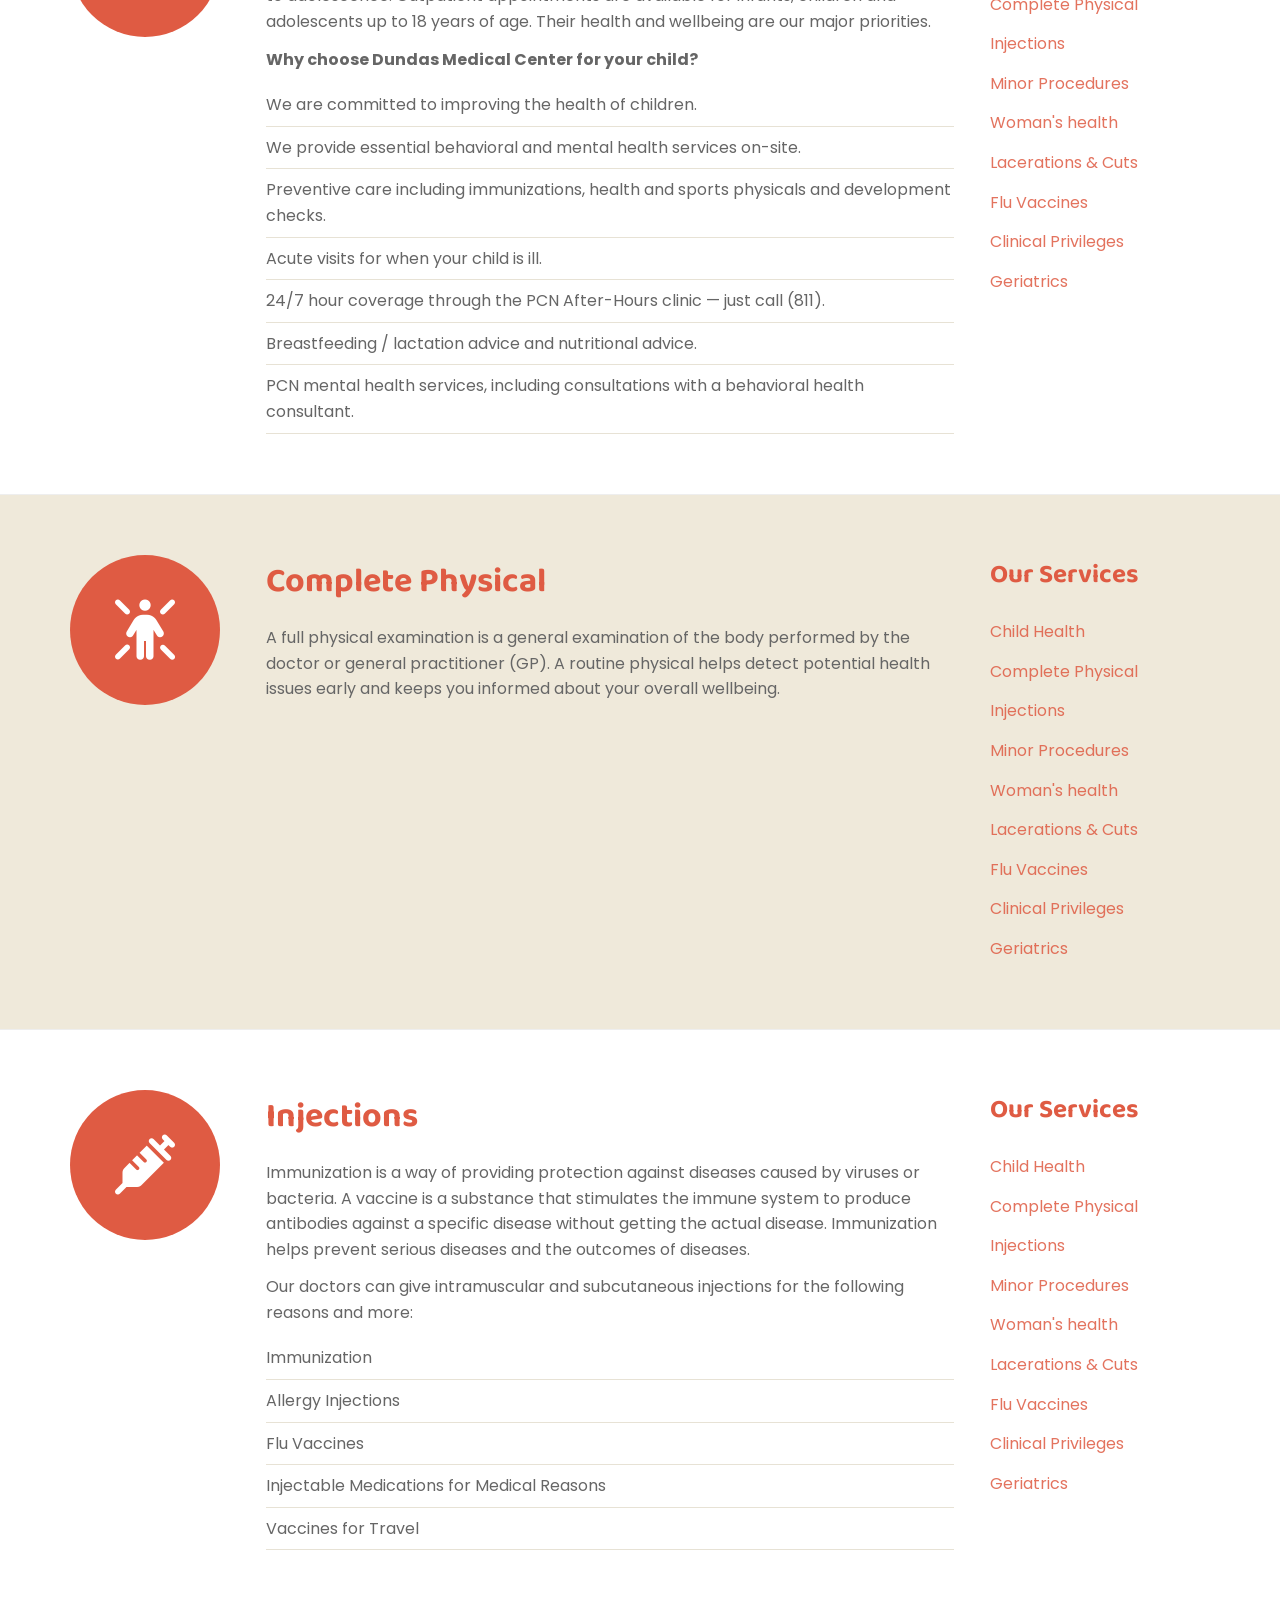
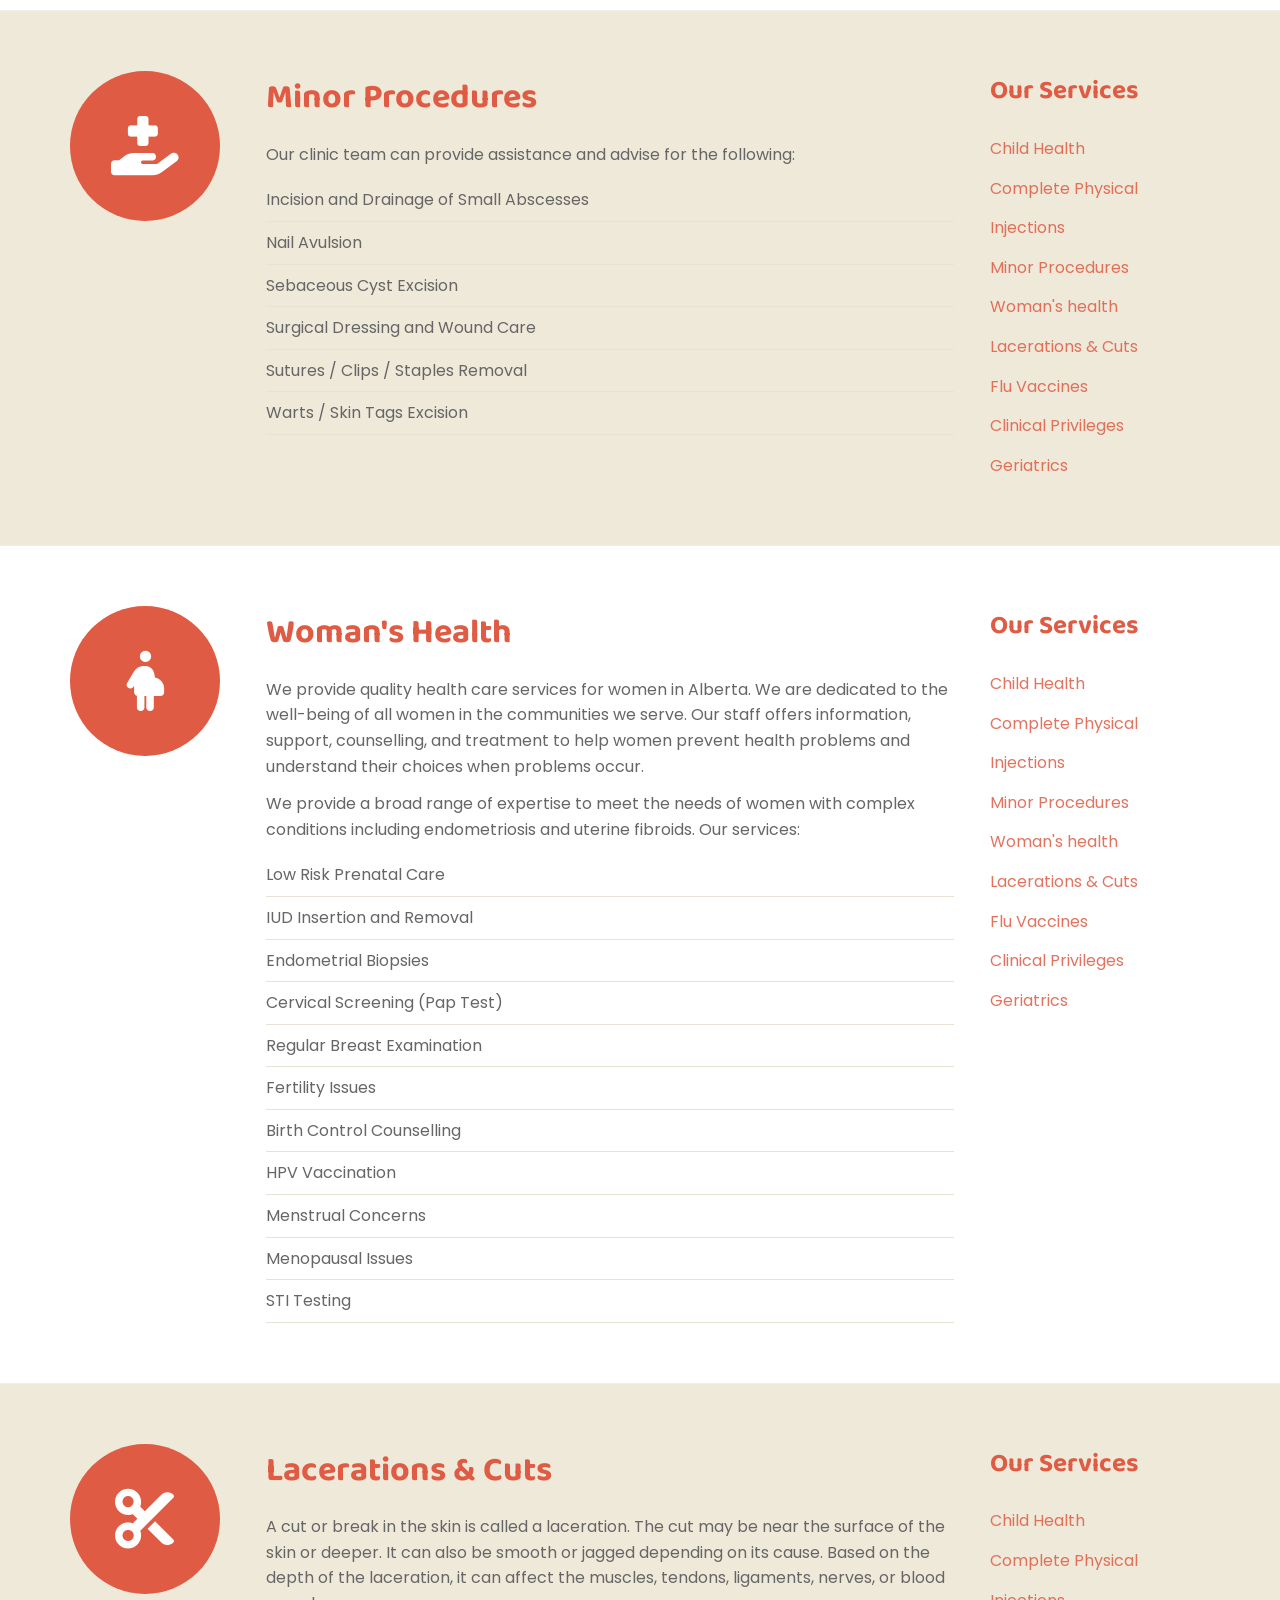
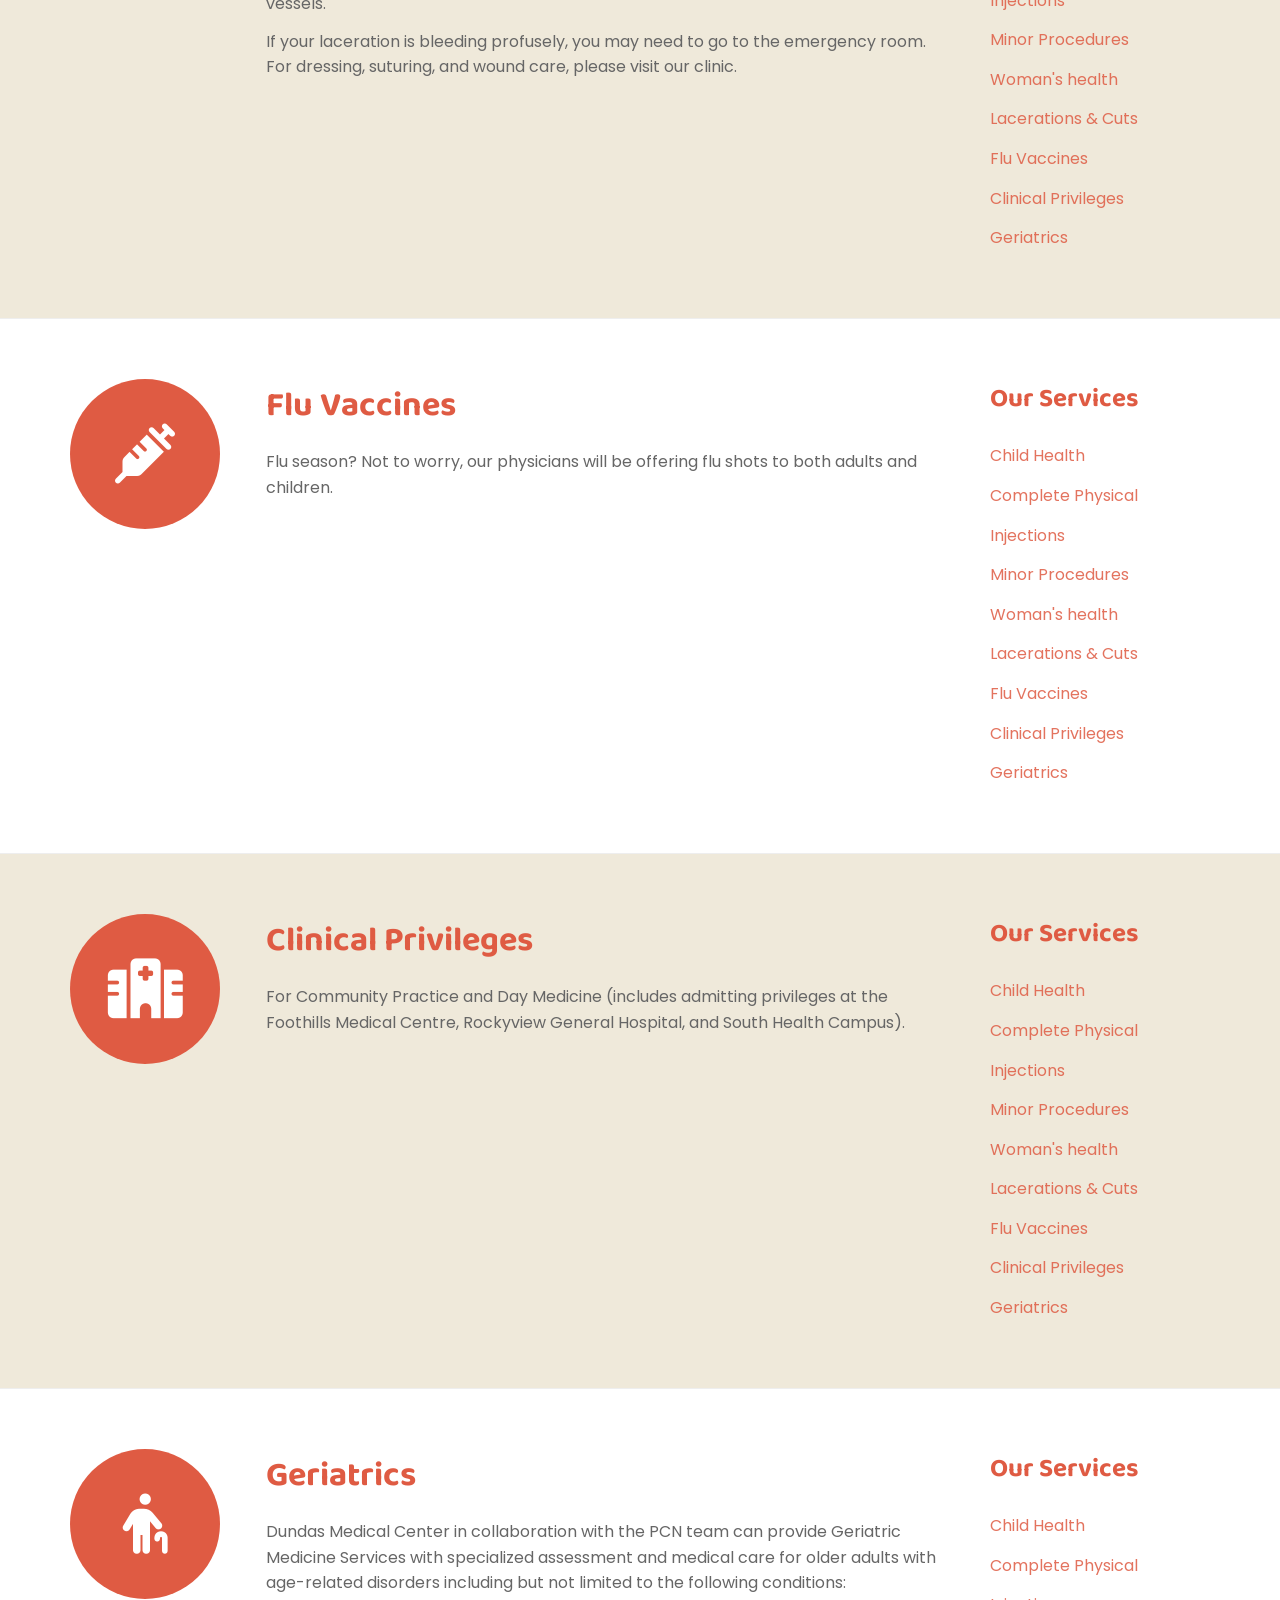
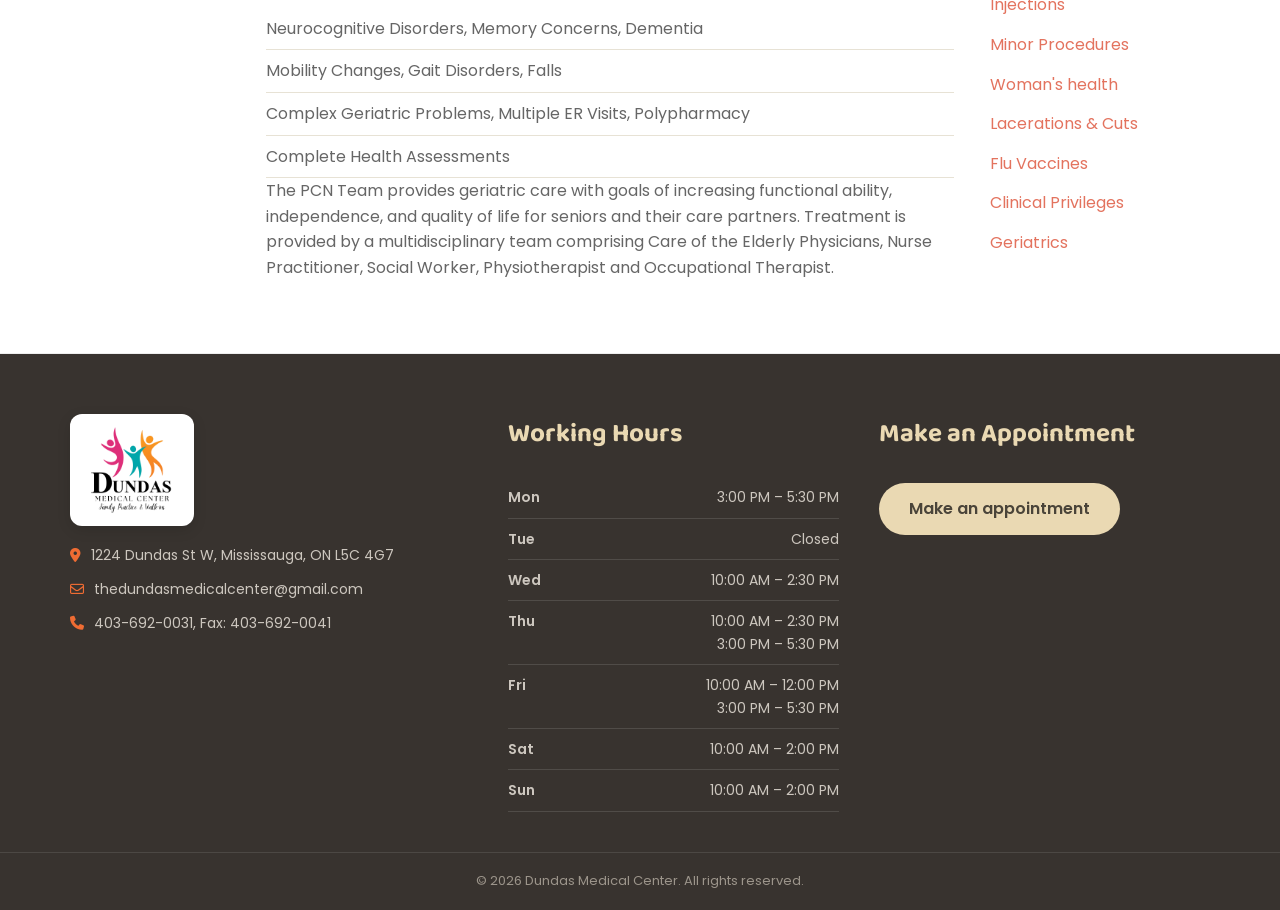
<file: services.html>
<!DOCTYPE html>
<html lang="en">
<head>
  <meta charset="UTF-8" />
  <meta name="viewport" content="width=device-width, initial-scale=1.0" />
  <title>Services — Dundas Medical Center</title>
  <meta name="description" content="Services offered at Dundas Medical Center: Child Health, Complete Physical, Injections, Minor Procedures, Geriatrics, Woman's Health and more." />
  <link rel="preconnect" href="https://fonts.googleapis.com" />
  <link rel="preconnect" href="https://fonts.gstatic.com" crossorigin />
  <link href="https://fonts.googleapis.com/css2?family=Baloo+2:wght@500;600;700;800&family=Poppins:wght@300;400;500;600;700&family=Playfair+Display:wght@700&display=swap" rel="stylesheet" />
  <link rel="stylesheet" href="https://cdnjs.cloudflare.com/ajax/libs/font-awesome/6.5.1/css/all.min.css" />
  <link rel="stylesheet" href="css/style.css?v=4" />
</head>
<body>

  <div class="sticky-nav">
    <div class="container">
      <nav class="nav">
        <a href="index.html">Home</a>
        <a href="about.html">About Us</a>
        <a href="services.html" class="active">Services</a>
        <a href="blogs.html">Blogs</a>
        <a href="gallery.html">Gallery</a>
        <a href="contact.html">Contact Us</a>
      </nav>
    </div>
  </div>

  <div class="topbar">
    <div class="container">
      <div class="topbar-left">
        <span><i class="fa-regular fa-envelope"></i> thedundasmedicalcenter@gmail.com</span>
        <span><i class="fa-solid fa-phone"></i> 403-692-0031, Fax: 403-692-0041</span>
      </div>
      <div class="topbar-social">
        <a href="#" aria-label="Facebook"><i class="fa-brands fa-facebook-f"></i></a>
        <a href="#" aria-label="Twitter"><i class="fa-brands fa-twitter"></i></a>
        <a href="#" aria-label="Google"><i class="fa-brands fa-google-plus-g"></i></a>
        <a href="#" aria-label="Instagram"><i class="fa-brands fa-instagram"></i></a>
      </div>
    </div>
  </div>

  <header class="header">
    <div class="container">
      <a href="index.html" class="brand">
        <img class="brand-logo" src="images/Dundas.png" alt="Dundas Medical Center" />
      </a>
      <nav class="nav">
        <a href="index.html">Home</a>
        <a href="about.html">About Us</a>
        <a href="services.html" class="active">Services</a>
        <a href="blogs.html">Blogs</a>
        <a href="gallery.html">Gallery</a>
        <a href="contact.html">Contact Us</a>
      </nav>
      <a href="contact.html" class="btn-appoint">Make an appointment</a>
      <button class="nav-toggle" aria-label="Menu"><i class="fa-solid fa-bars"></i></button>
    </div>
  </header>

  <!-- ===== Services grid ===== -->
  <section class="services-page">
    <div class="container">
      <div class="svc-page-grid">
        <div class="svc-card">
          <div class="circle"><i class="fa-solid fa-hand-holding-heart"></i></div>
          <h3>Child Health</h3>
          <p>Our clinic offers comprehensive primary care services for children living in Alberta, from birth to adolescence.</p>
          <a href="#child-health" class="btn-details">View Details</a>
        </div>
        <div class="svc-card">
          <div class="circle"><i class="fa-solid fa-person-rays"></i></div>
          <h3>Complete Physical</h3>
          <p>A full physical examination is a general examination of the body performed by the doctor or general practitioner (GP).</p>
          <a href="#complete-physical" class="btn-details">View Details</a>
        </div>
        <div class="svc-card">
          <div class="circle"><i class="fa-solid fa-syringe"></i></div>
          <h3>Injections</h3>
          <p>Immunization is a way of providing protection against diseases caused by viruses or bacteria.</p>
          <a href="#injections" class="btn-details">View Details</a>
        </div>
        <div class="svc-card">
          <div class="circle"><i class="fa-solid fa-hand-holding-medical"></i></div>
          <h3>Minor Procedures</h3>
          <p>Certain small surgical operations can be performed at the surgery. With minor surgery the recovery time is short.</p>
          <a href="#minor-procedures" class="btn-details">View Details</a>
        </div>
        <div class="svc-card">
          <div class="circle"><i class="fa-solid fa-person-pregnant"></i></div>
          <h3>Woman's health</h3>
          <p>We provide quality health care services for women in Alberta. We are dedicated to the well-being of all women.</p>
          <a href="#womens-health" class="btn-details">View Details</a>
        </div>
        <div class="svc-card">
          <div class="circle"><i class="fa-solid fa-scissors"></i></div>
          <h3>Lacerations &amp; Cuts</h3>
          <p>A cut or break in the skin is called a laceration. The cut may be near the surface of the skin or deeper.</p>
          <a href="#lacerations" class="btn-details">View Details</a>
        </div>
        <div class="svc-card">
          <div class="circle"><i class="fa-solid fa-syringe"></i></div>
          <h3>Flu Vaccines</h3>
          <p>Flu season? Not to worry, our physicians will be offering flu shots to both adults and children.</p>
          <a href="#flu-vaccines" class="btn-details">Read More</a>
        </div>
        <div class="svc-card">
          <div class="circle"><i class="fa-solid fa-hospital"></i></div>
          <h3>Clinical Privileges</h3>
          <p>For Community Practice and Day Medicine (includes admitting privileges at the Foothills Medical Centre, Rockyview).</p>
          <a href="#clinical-privileges" class="btn-details">View Details</a>
        </div>
        <div class="svc-card">
          <div class="circle"><i class="fa-solid fa-person-cane"></i></div>
          <h3>Geriatrics</h3>
          <p>Dundas Medical Center in collaboration with the PCN team can provide Geriatric Medicine Services with specialized assessment.</p>
          <a href="#geriatrics" class="btn-details">View Details</a>
        </div>
      </div>
    </div>
  </section>

  <!-- ===== Detail sections ===== -->
  <section id="child-health" class="svc-detail">
    <div class="container">
      <div class="svc-detail-grid">
        <div class="d-circle"><i class="fa-solid fa-hand-holding-heart"></i></div>
        <div>
          <h2>Child Health</h2>
          <p>Our Medical Clinic offers comprehensive primary care services for children from birth to adolescence. Outpatient appointments are available for infants, children and adolescents up to 18 years of age. Their health and wellbeing are our major priorities.</p>
          <p><strong>Why choose Dundas Medical Center for your child?</strong></p>
          <ul class="bullets">
            <li>We are committed to improving the health of children.</li>
            <li>We provide essential behavioral and mental health services on-site.</li>
            <li>Preventive care including immunizations, health and sports physicals and development checks.</li>
            <li>Acute visits for when your child is ill.</li>
            <li>24/7 hour coverage through the PCN After-Hours clinic — just call (811).</li>
            <li>Breastfeeding / lactation advice and nutritional advice.</li>
            <li>PCN mental health services, including consultations with a behavioral health consultant.</li>
          </ul>
        </div>
        <aside class="svc-sidebar">
          <h4>Our Services</h4>
          <ul>
            <li><a href="#child-health">Child Health</a></li>
            <li><a href="#complete-physical">Complete Physical</a></li>
            <li><a href="#injections">Injections</a></li>
            <li><a href="#minor-procedures">Minor Procedures</a></li>
            <li><a href="#womens-health">Woman's health</a></li>
            <li><a href="#lacerations">Lacerations &amp; Cuts</a></li>
            <li><a href="#flu-vaccines">Flu Vaccines</a></li>
            <li><a href="#clinical-privileges">Clinical Privileges</a></li>
            <li><a href="#geriatrics">Geriatrics</a></li>
          </ul>
        </aside>
      </div>
    </div>
  </section>

  <section id="complete-physical" class="svc-detail">
    <div class="container">
      <div class="svc-detail-grid">
        <div class="d-circle"><i class="fa-solid fa-person-rays"></i></div>
        <div>
          <h2>Complete Physical</h2>
          <p>A full physical examination is a general examination of the body performed by the doctor or general practitioner (GP). A routine physical helps detect potential health issues early and keeps you informed about your overall wellbeing.</p>
        </div>
        <aside class="svc-sidebar">
          <h4>Our Services</h4>
          <ul>
            <li><a href="#child-health">Child Health</a></li>
            <li><a href="#complete-physical">Complete Physical</a></li>
            <li><a href="#injections">Injections</a></li>
            <li><a href="#minor-procedures">Minor Procedures</a></li>
            <li><a href="#womens-health">Woman's health</a></li>
            <li><a href="#lacerations">Lacerations &amp; Cuts</a></li>
            <li><a href="#flu-vaccines">Flu Vaccines</a></li>
            <li><a href="#clinical-privileges">Clinical Privileges</a></li>
            <li><a href="#geriatrics">Geriatrics</a></li>
          </ul>
        </aside>
      </div>
    </div>
  </section>

  <section id="injections" class="svc-detail">
    <div class="container">
      <div class="svc-detail-grid">
        <div class="d-circle"><i class="fa-solid fa-syringe"></i></div>
        <div>
          <h2>Injections</h2>
          <p>Immunization is a way of providing protection against diseases caused by viruses or bacteria. A vaccine is a substance that stimulates the immune system to produce antibodies against a specific disease without getting the actual disease. Immunization helps prevent serious diseases and the outcomes of diseases.</p>
          <p>Our doctors can give intramuscular and subcutaneous injections for the following reasons and more:</p>
          <ul class="bullets">
            <li>Immunization</li>
            <li>Allergy Injections</li>
            <li>Flu Vaccines</li>
            <li>Injectable Medications for Medical Reasons</li>
            <li>Vaccines for Travel</li>
          </ul>
        </div>
        <aside class="svc-sidebar">
          <h4>Our Services</h4>
          <ul>
            <li><a href="#child-health">Child Health</a></li>
            <li><a href="#complete-physical">Complete Physical</a></li>
            <li><a href="#injections">Injections</a></li>
            <li><a href="#minor-procedures">Minor Procedures</a></li>
            <li><a href="#womens-health">Woman's health</a></li>
            <li><a href="#lacerations">Lacerations &amp; Cuts</a></li>
            <li><a href="#flu-vaccines">Flu Vaccines</a></li>
            <li><a href="#clinical-privileges">Clinical Privileges</a></li>
            <li><a href="#geriatrics">Geriatrics</a></li>
          </ul>
        </aside>
      </div>
    </div>
  </section>

  <section id="minor-procedures" class="svc-detail">
    <div class="container">
      <div class="svc-detail-grid">
        <div class="d-circle"><i class="fa-solid fa-hand-holding-medical"></i></div>
        <div>
          <h2>Minor Procedures</h2>
          <p>Our clinic team can provide assistance and advise for the following:</p>
          <ul class="bullets">
            <li>Incision and Drainage of Small Abscesses</li>
            <li>Nail Avulsion</li>
            <li>Sebaceous Cyst Excision</li>
            <li>Surgical Dressing and Wound Care</li>
            <li>Sutures / Clips / Staples Removal</li>
            <li>Warts / Skin Tags Excision</li>
          </ul>
        </div>
        <aside class="svc-sidebar">
          <h4>Our Services</h4>
          <ul>
            <li><a href="#child-health">Child Health</a></li>
            <li><a href="#complete-physical">Complete Physical</a></li>
            <li><a href="#injections">Injections</a></li>
            <li><a href="#minor-procedures">Minor Procedures</a></li>
            <li><a href="#womens-health">Woman's health</a></li>
            <li><a href="#lacerations">Lacerations &amp; Cuts</a></li>
            <li><a href="#flu-vaccines">Flu Vaccines</a></li>
            <li><a href="#clinical-privileges">Clinical Privileges</a></li>
            <li><a href="#geriatrics">Geriatrics</a></li>
          </ul>
        </aside>
      </div>
    </div>
  </section>

  <section id="womens-health" class="svc-detail">
    <div class="container">
      <div class="svc-detail-grid">
        <div class="d-circle"><i class="fa-solid fa-person-pregnant"></i></div>
        <div>
          <h2>Woman's Health</h2>
          <p>We provide quality health care services for women in Alberta. We are dedicated to the well-being of all women in the communities we serve. Our staff offers information, support, counselling, and treatment to help women prevent health problems and understand their choices when problems occur.</p>
          <p>We provide a broad range of expertise to meet the needs of women with complex conditions including endometriosis and uterine fibroids. Our services:</p>
          <ul class="bullets">
            <li>Low Risk Prenatal Care</li>
            <li>IUD Insertion and Removal</li>
            <li>Endometrial Biopsies</li>
            <li>Cervical Screening (Pap Test)</li>
            <li>Regular Breast Examination</li>
            <li>Fertility Issues</li>
            <li>Birth Control Counselling</li>
            <li>HPV Vaccination</li>
            <li>Menstrual Concerns</li>
            <li>Menopausal Issues</li>
            <li>STI Testing</li>
          </ul>
        </div>
        <aside class="svc-sidebar">
          <h4>Our Services</h4>
          <ul>
            <li><a href="#child-health">Child Health</a></li>
            <li><a href="#complete-physical">Complete Physical</a></li>
            <li><a href="#injections">Injections</a></li>
            <li><a href="#minor-procedures">Minor Procedures</a></li>
            <li><a href="#womens-health">Woman's health</a></li>
            <li><a href="#lacerations">Lacerations &amp; Cuts</a></li>
            <li><a href="#flu-vaccines">Flu Vaccines</a></li>
            <li><a href="#clinical-privileges">Clinical Privileges</a></li>
            <li><a href="#geriatrics">Geriatrics</a></li>
          </ul>
        </aside>
      </div>
    </div>
  </section>

  <section id="lacerations" class="svc-detail">
    <div class="container">
      <div class="svc-detail-grid">
        <div class="d-circle"><i class="fa-solid fa-scissors"></i></div>
        <div>
          <h2>Lacerations &amp; Cuts</h2>
          <p>A cut or break in the skin is called a laceration. The cut may be near the surface of the skin or deeper. It can also be smooth or jagged depending on its cause. Based on the depth of the laceration, it can affect the muscles, tendons, ligaments, nerves, or blood vessels.</p>
          <p>If your laceration is bleeding profusely, you may need to go to the emergency room. For dressing, suturing, and wound care, please visit our clinic.</p>
        </div>
        <aside class="svc-sidebar">
          <h4>Our Services</h4>
          <ul>
            <li><a href="#child-health">Child Health</a></li>
            <li><a href="#complete-physical">Complete Physical</a></li>
            <li><a href="#injections">Injections</a></li>
            <li><a href="#minor-procedures">Minor Procedures</a></li>
            <li><a href="#womens-health">Woman's health</a></li>
            <li><a href="#lacerations">Lacerations &amp; Cuts</a></li>
            <li><a href="#flu-vaccines">Flu Vaccines</a></li>
            <li><a href="#clinical-privileges">Clinical Privileges</a></li>
            <li><a href="#geriatrics">Geriatrics</a></li>
          </ul>
        </aside>
      </div>
    </div>
  </section>

  <section id="flu-vaccines" class="svc-detail">
    <div class="container">
      <div class="svc-detail-grid">
        <div class="d-circle"><i class="fa-solid fa-syringe"></i></div>
        <div>
          <h2>Flu Vaccines</h2>
          <p>Flu season? Not to worry, our physicians will be offering flu shots to both adults and children.</p>
        </div>
        <aside class="svc-sidebar">
          <h4>Our Services</h4>
          <ul>
            <li><a href="#child-health">Child Health</a></li>
            <li><a href="#complete-physical">Complete Physical</a></li>
            <li><a href="#injections">Injections</a></li>
            <li><a href="#minor-procedures">Minor Procedures</a></li>
            <li><a href="#womens-health">Woman's health</a></li>
            <li><a href="#lacerations">Lacerations &amp; Cuts</a></li>
            <li><a href="#flu-vaccines">Flu Vaccines</a></li>
            <li><a href="#clinical-privileges">Clinical Privileges</a></li>
            <li><a href="#geriatrics">Geriatrics</a></li>
          </ul>
        </aside>
      </div>
    </div>
  </section>

  <section id="clinical-privileges" class="svc-detail">
    <div class="container">
      <div class="svc-detail-grid">
        <div class="d-circle"><i class="fa-solid fa-hospital"></i></div>
        <div>
          <h2>Clinical Privileges</h2>
          <p>For Community Practice and Day Medicine (includes admitting privileges at the Foothills Medical Centre, Rockyview General Hospital, and South Health Campus).</p>
        </div>
        <aside class="svc-sidebar">
          <h4>Our Services</h4>
          <ul>
            <li><a href="#child-health">Child Health</a></li>
            <li><a href="#complete-physical">Complete Physical</a></li>
            <li><a href="#injections">Injections</a></li>
            <li><a href="#minor-procedures">Minor Procedures</a></li>
            <li><a href="#womens-health">Woman's health</a></li>
            <li><a href="#lacerations">Lacerations &amp; Cuts</a></li>
            <li><a href="#flu-vaccines">Flu Vaccines</a></li>
            <li><a href="#clinical-privileges">Clinical Privileges</a></li>
            <li><a href="#geriatrics">Geriatrics</a></li>
          </ul>
        </aside>
      </div>
    </div>
  </section>

  <section id="geriatrics" class="svc-detail">
    <div class="container">
      <div class="svc-detail-grid">
        <div class="d-circle"><i class="fa-solid fa-person-cane"></i></div>
        <div>
          <h2>Geriatrics</h2>
          <p>Dundas Medical Center in collaboration with the PCN team can provide Geriatric Medicine Services with specialized assessment and medical care for older adults with age-related disorders including but not limited to the following conditions:</p>
          <ul class="bullets">
            <li>Neurocognitive Disorders, Memory Concerns, Dementia</li>
            <li>Mobility Changes, Gait Disorders, Falls</li>
            <li>Complex Geriatric Problems, Multiple ER Visits, Polypharmacy</li>
            <li>Complete Health Assessments</li>
          </ul>
          <p>The PCN Team provides geriatric care with goals of increasing functional ability, independence, and quality of life for seniors and their care partners. Treatment is provided by a multidisciplinary team comprising Care of the Elderly Physicians, Nurse Practitioner, Social Worker, Physiotherapist and Occupational Therapist.</p>
        </div>
        <aside class="svc-sidebar">
          <h4>Our Services</h4>
          <ul>
            <li><a href="#child-health">Child Health</a></li>
            <li><a href="#complete-physical">Complete Physical</a></li>
            <li><a href="#injections">Injections</a></li>
            <li><a href="#minor-procedures">Minor Procedures</a></li>
            <li><a href="#womens-health">Woman's health</a></li>
            <li><a href="#lacerations">Lacerations &amp; Cuts</a></li>
            <li><a href="#flu-vaccines">Flu Vaccines</a></li>
            <li><a href="#clinical-privileges">Clinical Privileges</a></li>
            <li><a href="#geriatrics">Geriatrics</a></li>
          </ul>
        </aside>
      </div>
    </div>
  </section>

  <!-- ===== Footer ===== -->
  <footer class="footer">
    <div class="container">
      <div class="footer-grid">
        <div>
          <div class="brand">
            <span class="logo-badge"><img src="images/Dundas.png" alt="Dundas Medical Center" /></span>
          </div>
          <ul class="footer-contact">
            <li><i class="fa-solid fa-location-dot"></i> 1224 Dundas St W, Mississauga, ON L5C 4G7</li>
            <li><i class="fa-regular fa-envelope"></i> thedundasmedicalcenter@gmail.com</li>
            <li><i class="fa-solid fa-phone"></i> 403-692-0031, Fax: 403-692-0041</li>
          </ul>
        </div>
        <div>
          <h4>Working Hours</h4>
          <ul class="hours-list">
            <li><span>Mon</span><span>3:00 PM – 5:30 PM</span></li>
            <li><span>Tue</span><span>Closed</span></li>
            <li><span>Wed</span><span>10:00 AM – 2:30 PM</span></li>
            <li><span>Thu</span><span>10:00 AM – 2:30 PM<br>3:00 PM – 5:30 PM</span></li>
            <li><span>Fri</span><span>10:00 AM – 12:00 PM<br>3:00 PM – 5:30 PM</span></li>
            <li><span>Sat</span><span>10:00 AM – 2:00 PM</span></li>
            <li><span>Sun</span><span>10:00 AM – 2:00 PM</span></li>
          </ul>
        </div>
        <div>
          <h4>Make an Appointment</h4>
          <a href="contact.html" class="btn-cream">Make an appointment</a>
        </div>
      </div>
    </div>
    <div class="footer-bottom">© 2026 Dundas Medical Center. All rights reserved.</div>
  </footer>

  <button class="to-top" aria-label="Back to top"><i class="fa-solid fa-chevron-up"></i></button>
  <script src="js/main.js?v=4"></script>
</body>
</html>
</file>
<file: css/style.css>
/* =========================================================
   Shifa Medical Clinic — replica of the previous website
   ========================================================= */

:root {
  --orange: #ef6c33;
  --orange-dark: #e35d27;
  --orange-card: #e8773a;
  --teal: #1bb4a3;
  --teal-dark: #159486;
  --pink: #e587a9;
  --yellow: #f0a92e;
  --coral: #df5b43;
  --navy: #2c3559;
  --navy-soft: #3a4470;
  --cream: #efe9da;
  --cream-2: #f3eee2;
  --slate: #595d77;        /* doctors section */
  --footer: #38332f;       /* dark footer */
  --gold: #ead9b3;
  --text: #444;
  --muted: #8b8b8b;
}

* { margin: 0; padding: 0; box-sizing: border-box; }

html { scroll-behavior: smooth; }

body {
  font-family: "Poppins", "Segoe UI", Arial, sans-serif;
  color: var(--text);
  line-height: 1.6;
  background: #fff;
  overflow-x: hidden;
}

img { max-width: 100%; display: block; }
a { text-decoration: none; color: inherit; }
ul { list-style: none; }

h1, h2, h3, h4 { font-family: "Baloo 2", "Poppins", sans-serif; font-weight: 700; color: var(--navy); }

.container { width: 100%; max-width: 1180px; margin: 0 auto; padding: 0 20px; }

/* ---------- Top contact bar ---------- */
.topbar {
  background: linear-gradient(90deg, var(--orange) 0%, #f07d44 100%);
  color: #fff;
  font-size: 13px;
}
.topbar .container {
  display: flex;
  align-items: center;
  justify-content: space-between;
  min-height: 40px;
  flex-wrap: wrap;
  gap: 6px;
}
.topbar-left { display: flex; align-items: center; gap: 22px; flex-wrap: wrap; }
.topbar-left span { display: inline-flex; align-items: center; gap: 7px; }
.topbar-social { display: flex; align-items: center; gap: 14px; }
.topbar-social a { opacity: .9; transition: opacity .2s; font-size: 14px; }
.topbar-social a:hover { opacity: 1; }

/* ---------- Header / main nav ---------- */
.header {
  background: #fff;
  box-shadow: 0 2px 10px rgba(0, 0, 0, .05);
  position: relative;
  z-index: 60;
}
.header .container {
  display: flex;
  align-items: center;
  justify-content: space-between;
  min-height: 78px;
  gap: 20px;
}

/* Brand / logo */
.brand { display: flex; align-items: center; gap: 10px; }
.brand .logo-mark { width: 46px; height: 46px; flex-shrink: 0; }
.brand-logo { height: 64px; width: auto; display: block; }
.logo-badge {
  display: inline-flex;
  background: #fff;
  border-radius: 12px;
  padding: 10px 16px;
  box-shadow: 0 4px 14px rgba(0, 0, 0, .12);
}
.logo-badge img { height: 92px; width: auto; display: block; }
.brand .logo-text { line-height: 1; }
.brand .logo-text .shifa {
  font-family: "Playfair Display", Georgia, serif;
  font-size: 30px;
  font-weight: 700;
  letter-spacing: 1px;
  color: #555;
}
.brand .logo-text .shifa span:first-child { font-size: 36px; }
.brand .logo-text .sub {
  display: block;
  font-size: 10px;
  letter-spacing: 3px;
  color: #9a9a9a;
  margin-top: 2px;
}

/* Nav links */
.nav { display: flex; align-items: center; gap: 30px; }
.nav a {
  font-size: 15px;
  font-weight: 500;
  color: #3c4356;
  transition: color .2s;
  position: relative;
}
.nav a:hover { color: var(--orange); }
.nav a.active { color: var(--orange); }

.btn-appoint {
  background: var(--teal);
  color: #fff !important;
  padding: 12px 22px;
  border-radius: 30px;
  font-size: 14px;
  font-weight: 600;
  white-space: nowrap;
  box-shadow: 0 6px 16px rgba(27, 180, 163, .35);
  transition: background .2s, transform .2s;
}
.btn-appoint:hover { background: var(--teal-dark); transform: translateY(-1px); }

.nav-toggle {
  display: none;
  background: none;
  border: none;
  font-size: 24px;
  color: var(--navy);
  cursor: pointer;
}

/* Sticky periwinkle nav appears on scroll */
.sticky-nav {
  position: fixed;
  top: 0; left: 0; right: 0;
  background: #9ca0d4;
  z-index: 200;
  transform: translateY(-100%);
  transition: transform .35s ease;
  box-shadow: 0 3px 12px rgba(0, 0, 0, .12);
}
.sticky-nav.show { transform: translateY(0); }
.sticky-nav .container {
  display: flex;
  align-items: center;
  justify-content: center;
  min-height: 52px;
}
.sticky-nav .nav a { color: #2f3556; }
.sticky-nav .nav a:hover, .sticky-nav .nav a.active { color: var(--orange); }

/* ---------- Hero slider ---------- */
.hero {
  position: relative;
  height: 560px;
  overflow: hidden;
  background: #cfd2da;
}
.slide {
  position: absolute;
  inset: 0;
  background-size: cover;
  background-position: center;
  display: flex;
  align-items: center;
  justify-content: center;
  text-align: center;
  opacity: 0;
  transition: opacity 1s ease;
  padding: 0 40px 120px;
}
.slide::before {
  content: "";
  position: absolute;
  inset: 0;
  background: rgba(255, 255, 255, .12);
}
.slide.active { opacity: 1; z-index: 2; }
.slide-text {
  position: relative;
  z-index: 3;
  max-width: 900px;
}
.slide-text h2 {
  font-size: 52px;
  line-height: 1.15;
  color: #fff;
  text-shadow: 0 2px 14px rgba(0, 0, 0, .35);
}
.slide-text h2 .accent { color: var(--orange); }
.slide-text .phone {
  margin-top: 14px;
  font-size: 30px;
  font-weight: 600;
  color: #fff;
  text-shadow: 0 2px 10px rgba(0, 0, 0, .35);
}
.slide.dark .slide-text h2 { color: #2f3340; text-shadow: none; }

.hero-arrow {
  position: absolute;
  top: 45%;
  z-index: 10;
  width: 46px; height: 46px;
  border-radius: 50%;
  background: rgba(54, 60, 100, .7);
  color: #fff;
  border: none;
  cursor: pointer;
  display: grid;
  place-items: center;
  font-size: 16px;
  transition: background .2s;
}
.hero-arrow:hover { background: rgba(54, 60, 100, .95); }
.hero-arrow.prev { left: 18px; }
.hero-arrow.next { right: 18px; }

/* ---------- Three feature cards ---------- */
.feature-cards {
  position: relative;
  z-index: 20;
  margin-top: -110px;
}
.feature-cards .grid {
  display: grid;
  grid-template-columns: repeat(3, 1fr);
  gap: 26px;
}
.fcard {
  border-radius: 4px;
  padding: 36px 30px 40px;
  color: #fff;
  text-align: center;
  box-shadow: 0 18px 40px rgba(0, 0, 0, .18);
  min-height: 250px;
}
.fcard .ficon { font-size: 46px; margin-bottom: 14px; }
.fcard h3 { color: #fff; font-size: 24px; margin-bottom: 12px; }
.fcard p { font-size: 14px; opacity: .95; }
.fcard.pink { background: var(--pink); }
.fcard.teal { background: var(--teal); text-align: left; }
.fcard.teal .ficon, .fcard.teal h3 { text-align: center; }
.fcard.orange { background: var(--orange-card); }

/* live open/closed status badge */
.clinic-status {
  display: flex;
  align-items: center;
  gap: 9px;
  width: fit-content;
  margin: 0 auto 16px;
  background: rgba(255, 255, 255, .18);
  border-radius: 30px;
  padding: 6px 16px;
  font-size: 13px;
  font-weight: 600;
  letter-spacing: .4px;
  color: #fff;
}
.clinic-status .dot {
  width: 10px; height: 10px;
  border-radius: 50%;
  background: #e0e0e0;
  flex-shrink: 0;
}
.clinic-status.open .dot {
  background: #2fe07a;
  box-shadow: 0 0 0 0 rgba(47, 224, 122, .7);
  animation: clinic-pulse 1.6s infinite;
}
@keyframes clinic-pulse {
  0% { box-shadow: 0 0 0 0 rgba(47, 224, 122, .6); }
  70% { box-shadow: 0 0 0 9px rgba(47, 224, 122, 0); }
  100% { box-shadow: 0 0 0 0 rgba(47, 224, 122, 0); }
}
.hours-list li.today {
  background: rgba(255, 255, 255, .16);
  border-radius: 6px;
  margin: 0 -12px;
  padding-left: 12px;
  padding-right: 12px;
}

/* today-only opening hours card */
.clinic-today { text-align: center; }
.clinic-today .clinic-status { margin-bottom: 18px; }
.today-label {
  font-size: 12px;
  letter-spacing: 2.5px;
  text-transform: uppercase;
  opacity: .85;
}
.today-hours {
  margin-top: 8px;
  font-family: "Baloo 2", sans-serif;
  font-weight: 700;
  font-size: 28px;
  line-height: 1.3;
}
.today-hours .line { display: block; }
.today-address {
  margin-top: 16px;
  font-size: 13px;
  opacity: .9;
}

.hours-list { margin-top: 6px; }
.hours-list li {
  display: flex;
  justify-content: space-between;
  align-items: flex-start;
  gap: 16px;
  padding: 9px 0;
  font-size: 14px;
  border-bottom: 1px solid rgba(255, 255, 255, .25);
}
.hours-list li span:first-child { font-weight: 600; white-space: nowrap; }
.hours-list li span:last-child { text-align: right; }

.btn-outline-white {
  display: inline-block;
  margin-top: 18px;
  border: 2px solid rgba(255, 255, 255, .85);
  color: #fff;
  padding: 10px 26px;
  border-radius: 30px;
  font-size: 14px;
  font-weight: 600;
  transition: background .2s, color .2s;
}
.btn-outline-white:hover { background: #fff; color: var(--orange-card); }

/* ---------- Why choose us + feedback ---------- */
.why-section { background: var(--cream); padding: 80px 0 90px; }
.why-grid {
  display: grid;
  grid-template-columns: 1fr 1fr;
  gap: 60px;
}
.section-title { font-size: 44px; color: var(--navy); margin-bottom: 22px; }
.why-section p.lead { color: #6c6c6c; margin-bottom: 26px; }
.check-list li {
  display: flex;
  align-items: flex-start;
  gap: 14px;
  margin-bottom: 16px;
  color: #555;
}
.check-list li i {
  color: var(--teal);
  font-size: 20px;
  margin-top: 3px;
  flex-shrink: 0;
}

/* feedback form */
.feedback-form label {
  display: block;
  font-size: 14px;
  color: #555;
  margin: 14px 0 6px;
}
.feedback-form input,
.feedback-form textarea {
  width: 100%;
  background: rgba(255, 255, 255, .6);
  border: 1px solid #e2dccb;
  border-radius: 3px;
  padding: 12px 14px;
  font-family: inherit;
  font-size: 14px;
  color: #444;
}
.feedback-form input:focus,
.feedback-form textarea:focus { outline: 2px solid var(--orange); background: #fff; }
.form-row { display: grid; grid-template-columns: 1fr 1fr; gap: 18px; }
.captcha-row { display: flex; align-items: center; gap: 18px; margin-top: 20px; }
.captcha-row .q { font-size: 15px; color: #555; }
.captcha-row input { width: 80px; }
.btn-submit {
  background: var(--orange);
  color: #fff;
  border: none;
  padding: 12px 40px;
  border-radius: 30px;
  font-size: 15px;
  font-weight: 600;
  cursor: pointer;
  transition: background .2s;
}
.btn-submit:hover { background: var(--orange-dark); }
.form-msg { margin-top: 14px; color: var(--teal-dark); font-weight: 600; display: none; }

/* ---------- Services (home, orange bg) ---------- */
.services-home { background: var(--yellow); padding: 70px 0 80px; }
.svc-grid {
  display: grid;
  grid-template-columns: repeat(3, 1fr);
  gap: 50px 30px;
}
.svc-item { text-align: center; padding: 0 10px; }
.svc-circle {
  width: 130px; height: 130px;
  border-radius: 50%;
  background: var(--coral);
  color: #fff;
  display: grid;
  place-items: center;
  font-size: 52px;
  margin: 0 auto 18px;
  box-shadow: 0 10px 22px rgba(0, 0, 0, .12);
}
.svc-item h3 { color: #fff; font-size: 26px; font-weight: 600; margin-bottom: 10px; }
.svc-item p { color: #fff; font-size: 14px; font-weight: 500; opacity: .95; }
.services-home .center-btn { text-align: center; margin-top: 55px; }
.btn-view-all {
  display: inline-flex;
  align-items: center;
  gap: 10px;
  border: 2px solid #fff;
  color: #fff;
  padding: 13px 34px;
  border-radius: 30px;
  font-weight: 600;
  letter-spacing: 1px;
  transition: background .2s, color .2s;
}
.btn-view-all:hover { background: #fff; color: var(--coral); }

/* ---------- Doctors section ---------- */
.doctors { background: var(--slate); padding: 70px 0 80px; text-align: center; }
.doctors h2 { color: var(--gold); font-size: 40px; letter-spacing: 1px; }
.doctors .sub { color: #d8d9e2; max-width: 720px; margin: 14px auto 50px; font-size: 15px; }
.team-cols {
  display: grid;
  grid-template-columns: 1fr 1fr;
  gap: 60px;
}
.team-col > h3 { color: var(--gold); font-size: 30px; margin-bottom: 30px; }
.team-row { display: flex; justify-content: center; gap: 40px; flex-wrap: wrap; }
.person { width: 200px; }
.person .avatar { width: 150px; height: 170px; margin: 0 auto 14px; }
.person h4 { color: var(--gold); font-size: 20px; font-family: "Baloo 2", sans-serif; }
.person .deg { color: #d8d9e2; font-size: 13px; margin-top: 2px; }

/* ---------- Footer ---------- */
.footer { background: var(--footer); color: #cdc7bf; padding: 60px 0 0; }
.footer-grid {
  display: grid;
  grid-template-columns: 1.2fr 1fr 1fr;
  gap: 40px;
  padding-bottom: 40px;
}
.footer .shifa-white .shifa {
  font-family: "Playfair Display", Georgia, serif;
  font-size: 30px;
  color: #fff;
  letter-spacing: 1px;
}
.footer .shifa-white .sub { font-size: 10px; letter-spacing: 3px; color: #b9b2a7; }
.footer .brand { margin-bottom: 18px; }
.footer-contact li { display: flex; gap: 10px; margin-bottom: 12px; font-size: 14px; align-items: flex-start; }
.footer-contact li i { color: var(--orange); margin-top: 4px; }
.footer h4 { color: var(--gold); font-size: 26px; margin-bottom: 22px; }
.footer .hours-list li { border-color: rgba(255, 255, 255, .12); color: #cdc7bf; }
.btn-cream {
  display: inline-block;
  background: var(--gold);
  color: #4a4439;
  padding: 13px 30px;
  border-radius: 30px;
  font-weight: 600;
  margin-top: 6px;
  transition: filter .2s;
}
.btn-cream:hover { filter: brightness(1.05); }
.footer-bottom {
  border-top: 1px solid rgba(255, 255, 255, .1);
  text-align: center;
  padding: 18px 0;
  font-size: 13px;
  color: #9c958b;
}

/* ---------- Scroll-to-top ---------- */
.to-top {
  position: fixed;
  right: 22px; bottom: 22px;
  width: 46px; height: 46px;
  border-radius: 50%;
  background: var(--teal);
  color: #fff;
  border: none;
  cursor: pointer;
  display: grid;
  place-items: center;
  font-size: 18px;
  opacity: 0;
  pointer-events: none;
  transition: opacity .3s, background .2s;
  z-index: 150;
  box-shadow: 0 6px 16px rgba(0, 0, 0, .2);
}
.to-top.show { opacity: 1; pointer-events: auto; }
.to-top:hover { background: var(--teal-dark); }

/* ---------- Generic page banner ---------- */
.page-hero {
  background: var(--slate);
  color: #fff;
  padding: 70px 0;
}
.page-hero h1 { color: #fff; font-size: 56px; }

/* ---------- About ---------- */
.about-split { display: grid; grid-template-columns: 1fr 1fr; }
.about-split .text {
  background: var(--navy-soft);
  color: #fff;
  padding: 70px 50px;
}
.about-split .text h1 { color: #fff; font-size: 60px; margin-bottom: 24px; }
.about-split .text p { color: #dfe2ee; margin-bottom: 16px; font-size: 15px; }
.about-split .img { background-size: cover; background-position: center; min-height: 400px; }

.mission {
  background: var(--slate);
  color: #fff;
  padding: 80px 0;
}
.mission h2 { color: #fff; font-size: 56px; margin-bottom: 26px; }
.mission p { color: #dfe2ee; margin-bottom: 16px; max-width: 820px; }

.about-block { padding: 70px 0; }
.about-block:nth-child(even) { background: var(--cream); }
.about-block h2 { font-size: 40px; margin-bottom: 18px; }
.about-block p { color: #5f5f5f; margin-bottom: 14px; max-width: 900px; }

/* ---------- Services page ---------- */
.services-page { background: var(--cream-2); padding: 70px 0 80px; }
.svc-page-grid {
  display: grid;
  grid-template-columns: repeat(3, 1fr);
  gap: 50px 36px;
}
.svc-card { text-align: center; }
.svc-card .circle {
  width: 150px; height: 150px;
  border-radius: 50%;
  background: var(--teal);
  color: #fff;
  display: grid; place-items: center;
  font-size: 62px;
  margin: 0 auto 22px;
}
.svc-card h3 { color: var(--teal-dark); font-size: 26px; margin-bottom: 12px; }
.svc-card p { color: #777; font-size: 14px; margin-bottom: 18px; }
.btn-details {
  display: inline-block;
  background: var(--teal);
  color: #fff;
  padding: 10px 26px;
  border-radius: 30px;
  font-size: 14px;
  font-weight: 600;
  transition: background .2s;
}
.btn-details:hover { background: var(--teal-dark); }

/* service detail blocks */
.svc-detail { padding: 60px 0; border-bottom: 1px solid #eee; }
.svc-detail:nth-child(even) { background: var(--cream); }
.svc-detail-grid { display: grid; grid-template-columns: 160px 1fr 220px; gap: 36px; align-items: start; }
.svc-detail .d-circle {
  width: 150px; height: 150px;
  border-radius: 50%;
  background: var(--coral);
  color: #fff;
  display: grid; place-items: center;
  font-size: 60px;
}
.svc-detail h2 { color: var(--coral); font-size: 34px; margin-bottom: 16px; }
.svc-detail p { color: #666; margin-bottom: 12px; }
.svc-detail ul.bullets { margin: 10px 0 0 0; }
.svc-detail ul.bullets li {
  position: relative;
  padding: 8px 0 8px 0;
  border-bottom: 1px solid #e7e2d5;
  color: #666;
}
.svc-sidebar h4 { color: var(--coral); font-size: 26px; margin-bottom: 16px; }
.svc-sidebar li { padding: 7px 0; color: var(--coral); opacity: .85; }
.svc-sidebar li a:hover { text-decoration: underline; }

/* ---------- Blogs ---------- */
.blogs-page { padding: 70px 0 80px; }
.blog-grid {
  display: grid;
  grid-template-columns: repeat(3, 1fr);
  gap: 30px;
}
.blog-card {
  position: relative;
  border-radius: 4px;
  overflow: hidden;
  min-height: 230px;
  display: flex;
  align-items: flex-end;
  color: #fff;
  background-size: cover;
  background-position: center;
  box-shadow: 0 8px 20px rgba(0, 0, 0, .08);
}
.blog-card::after {
  content: "";
  position: absolute; inset: 0;
  background: linear-gradient(180deg, rgba(0,0,0,0) 40%, rgba(0,0,0,.55) 100%);
}
.blog-card h3 {
  position: relative;
  z-index: 2;
  color: #fff;
  font-size: 19px;
  padding: 20px;
  line-height: 1.35;
}
.blog-card:hover h3 { color: var(--orange); }

/* ---------- Gallery ---------- */
.gallery-page { padding: 60px 0 80px; }
.gallery-title { text-align: center; font-size: 56px; color: var(--orange); margin-bottom: 40px; }
.gallery-grid {
  display: grid;
  grid-template-columns: repeat(4, 1fr);
  gap: 12px;
}
.gallery-grid .tile {
  aspect-ratio: 4 / 3;
  background: var(--teal);
  background-size: cover;
  background-position: center;
  display: grid;
  place-items: center;
  color: rgba(255,255,255,.85);
  font-size: 34px;
  border-radius: 3px;
  overflow: hidden;
}
.gallery-grid .tile img { width: 100%; height: 100%; object-fit: cover; }
.gallery-note { text-align: center; color: var(--muted); margin-top: 24px; font-size: 14px; }

/* ---------- Contact ---------- */
.contact-page { background: var(--orange); color: #fff; padding: 60px 0 70px; }
.contact-grid { display: grid; grid-template-columns: 1.3fr 1fr; gap: 50px; }
.contact-page h2 { color: #fff; font-size: 34px; margin-bottom: 26px; max-width: 480px; }
.contact-form input,
.contact-form textarea {
  width: 100%;
  background: #f0ece2;
  border: none;
  border-radius: 3px;
  padding: 14px;
  margin-bottom: 16px;
  font-family: inherit;
  font-size: 14px;
  color: #444;
}
.contact-form .two { display: grid; grid-template-columns: 1fr 1fr; gap: 16px; }
.btn-send {
  background: #f0ece2;
  color: #555;
  border: none;
  padding: 12px 34px;
  border-radius: 30px;
  font-weight: 600;
  cursor: pointer;
  transition: filter .2s;
}
.btn-send:hover { filter: brightness(.96); }
.contact-info .brand { margin-bottom: 20px; }
.contact-info .shifa-white .shifa { font-family: "Playfair Display", serif; font-size: 30px; color: #fff; letter-spacing: 1px; }
.contact-info .shifa-white .sub { font-size: 10px; letter-spacing: 3px; color: rgba(255,255,255,.8); }
.contact-info p { margin-bottom: 12px; font-size: 14px; }
.contact-info h3 { color: #fff; font-size: 28px; margin: 8px 0 14px; }
.contact-info .hours-list li { border-color: rgba(255, 255, 255, .3); }
.map-wrap { margin-top: 0; }
.map-wrap iframe { width: 100%; height: 360px; border: 0; display: block; }

/* ---------- Responsive ---------- */
@media (max-width: 900px) {
  .nav {
    display: none;
    position: absolute;
    top: 100%; left: 0; right: 0;
    background: #fff;
    flex-direction: column;
    gap: 0;
    padding: 10px 20px 20px;
    box-shadow: 0 12px 20px rgba(0,0,0,.1);
  }
  .nav.open { display: flex; }
  .nav a { padding: 12px 0; width: 100%; border-bottom: 1px solid #f0f0f0; }
  .nav-toggle { display: block; }
  .header .btn-appoint { display: none; }
  .brand-logo { height: 50px; }
  .logo-badge img { height: 76px; }
  .sticky-nav { display: none; }

  .why-grid, .svc-grid, .svc-page-grid, .blog-grid,
  .team-cols, .footer-grid, .about-split, .contact-grid,
  .feature-cards .grid { grid-template-columns: 1fr; }
  .svc-grid, .svc-page-grid, .blog-grid { gap: 30px; }
  .gallery-grid { grid-template-columns: repeat(2, 1fr); }
  .svc-detail-grid { grid-template-columns: 1fr; }
  .feature-cards { margin-top: -80px; }
  .slide-text h2 { font-size: 32px; }
  .slide-text .phone { font-size: 22px; }
  .hero { height: 480px; }
  .section-title, .page-hero h1, .about-split .text h1, .mission h2, .gallery-title { font-size: 36px; }
  .form-row, .contact-form .two { grid-template-columns: 1fr; }
}

@media (max-width: 560px) {
  .gallery-grid { grid-template-columns: 1fr; }
  .topbar { font-size: 12px; }
  .topbar-left { gap: 12px; }
}
</file>
